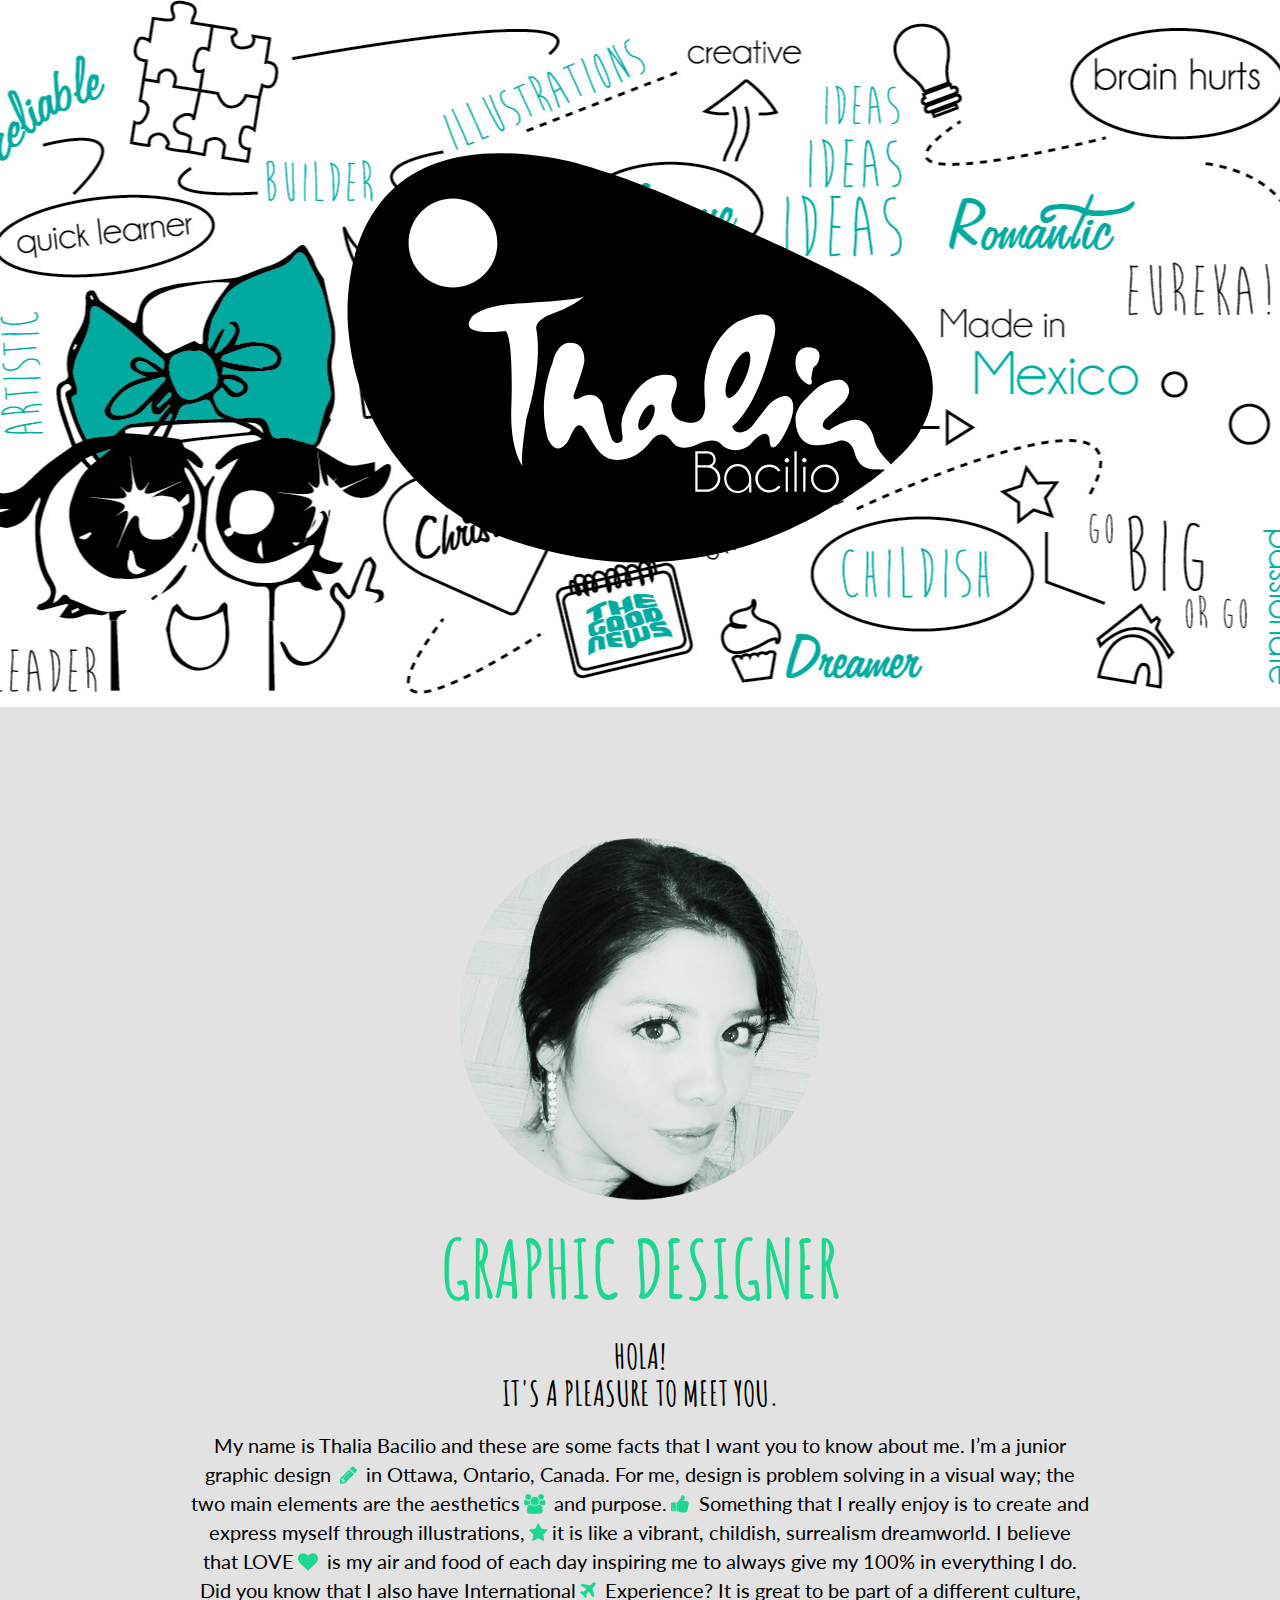
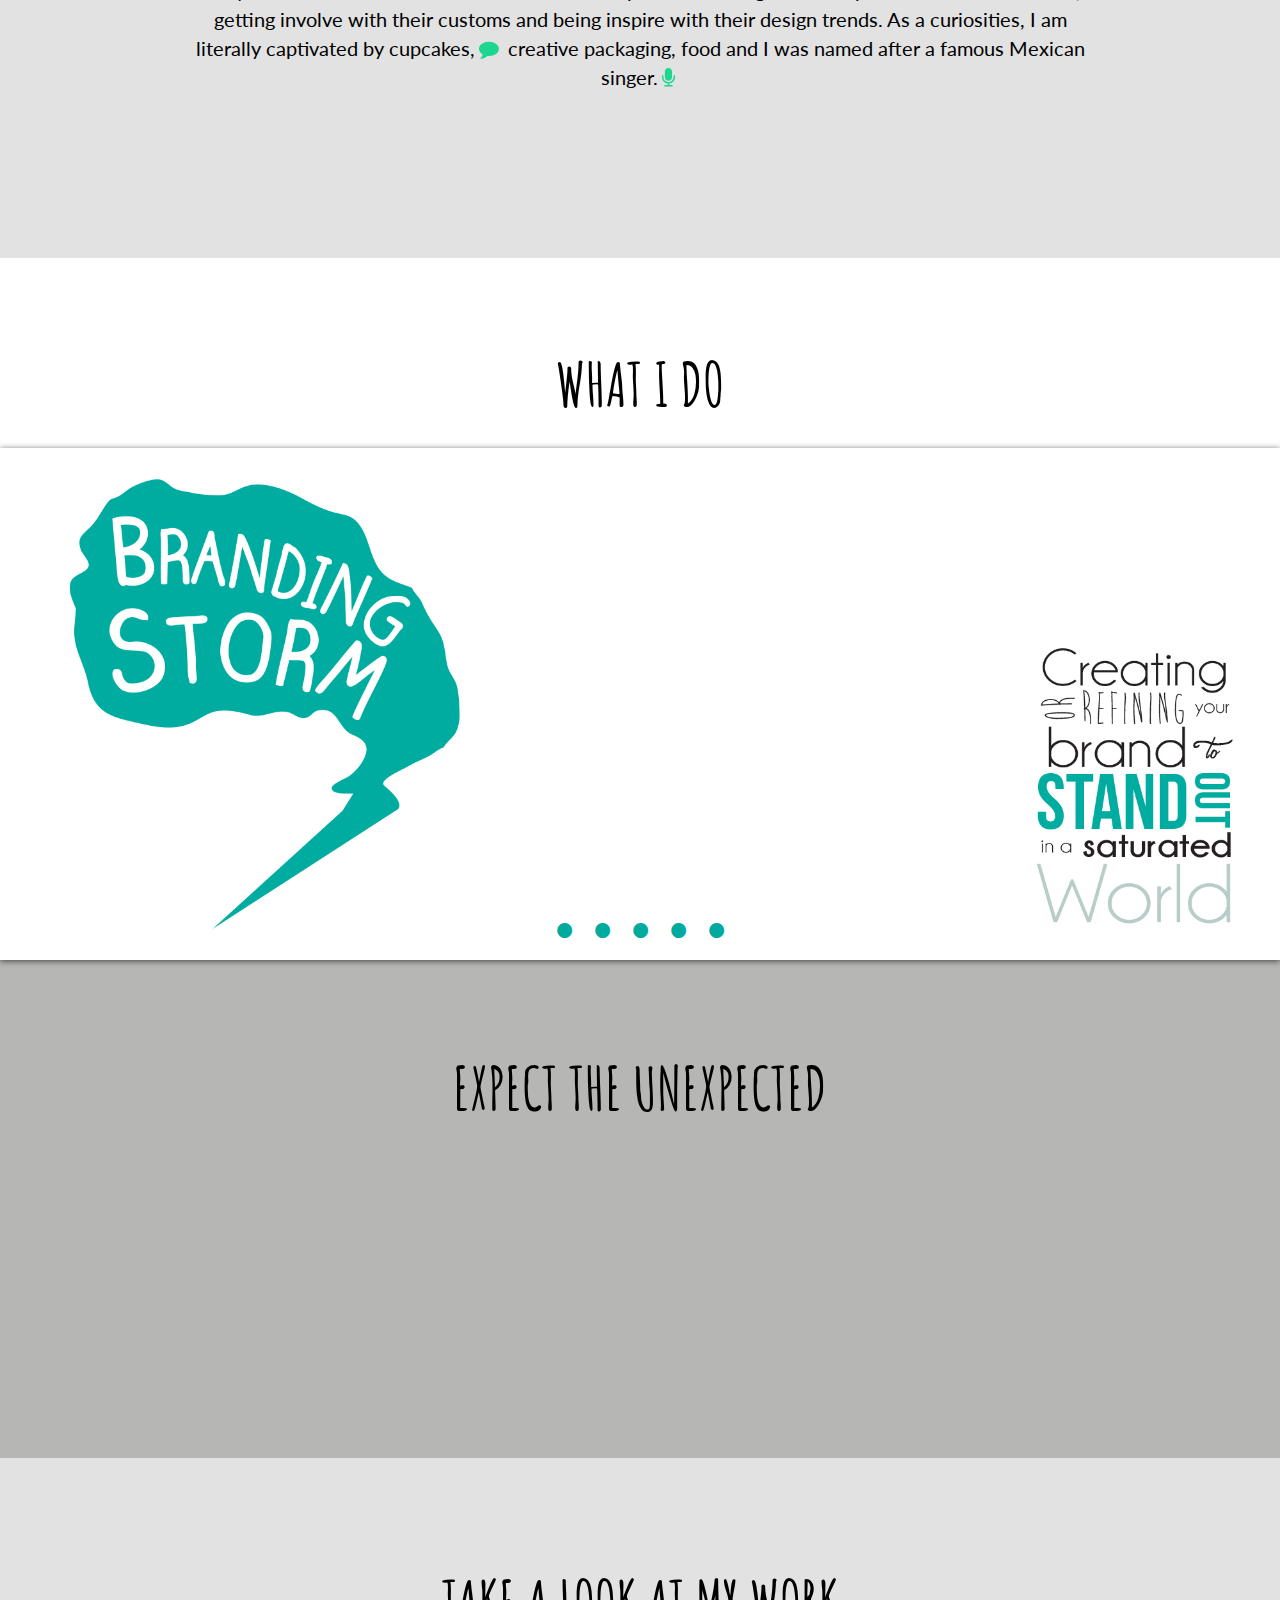
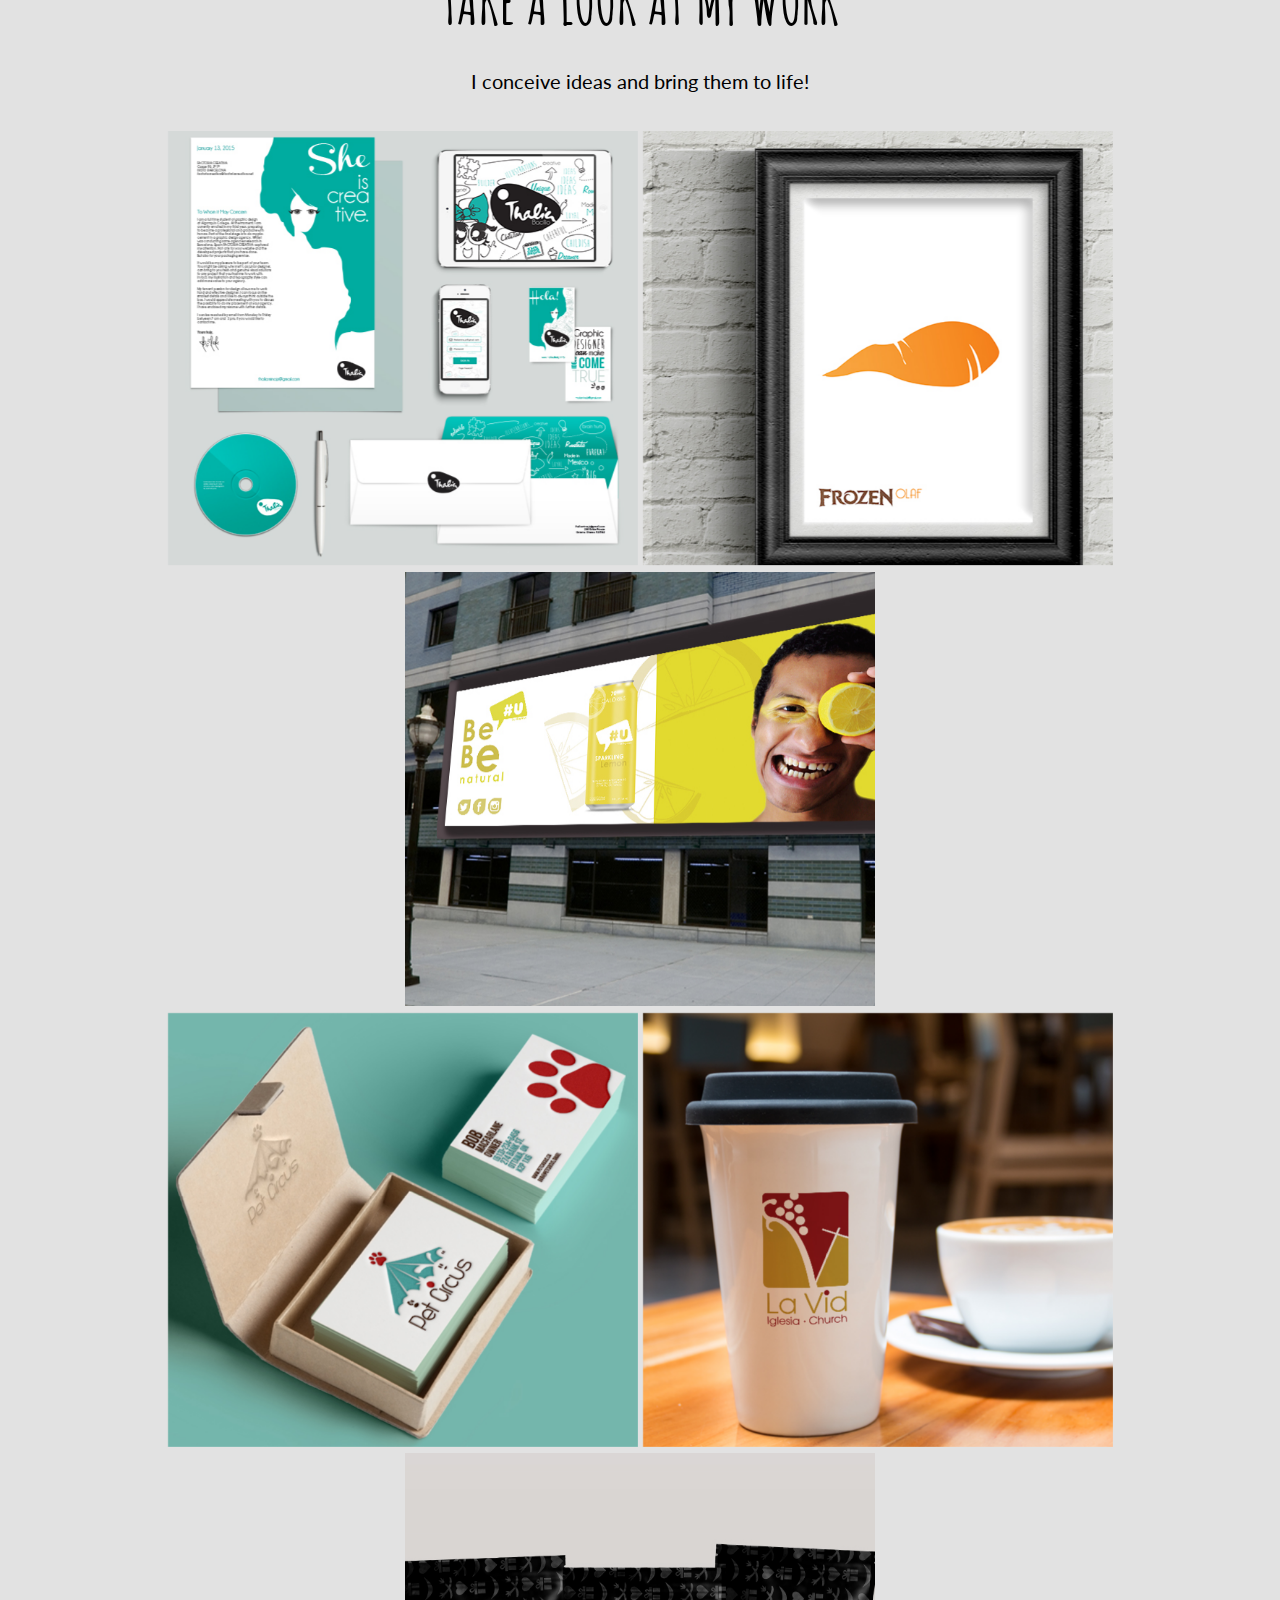
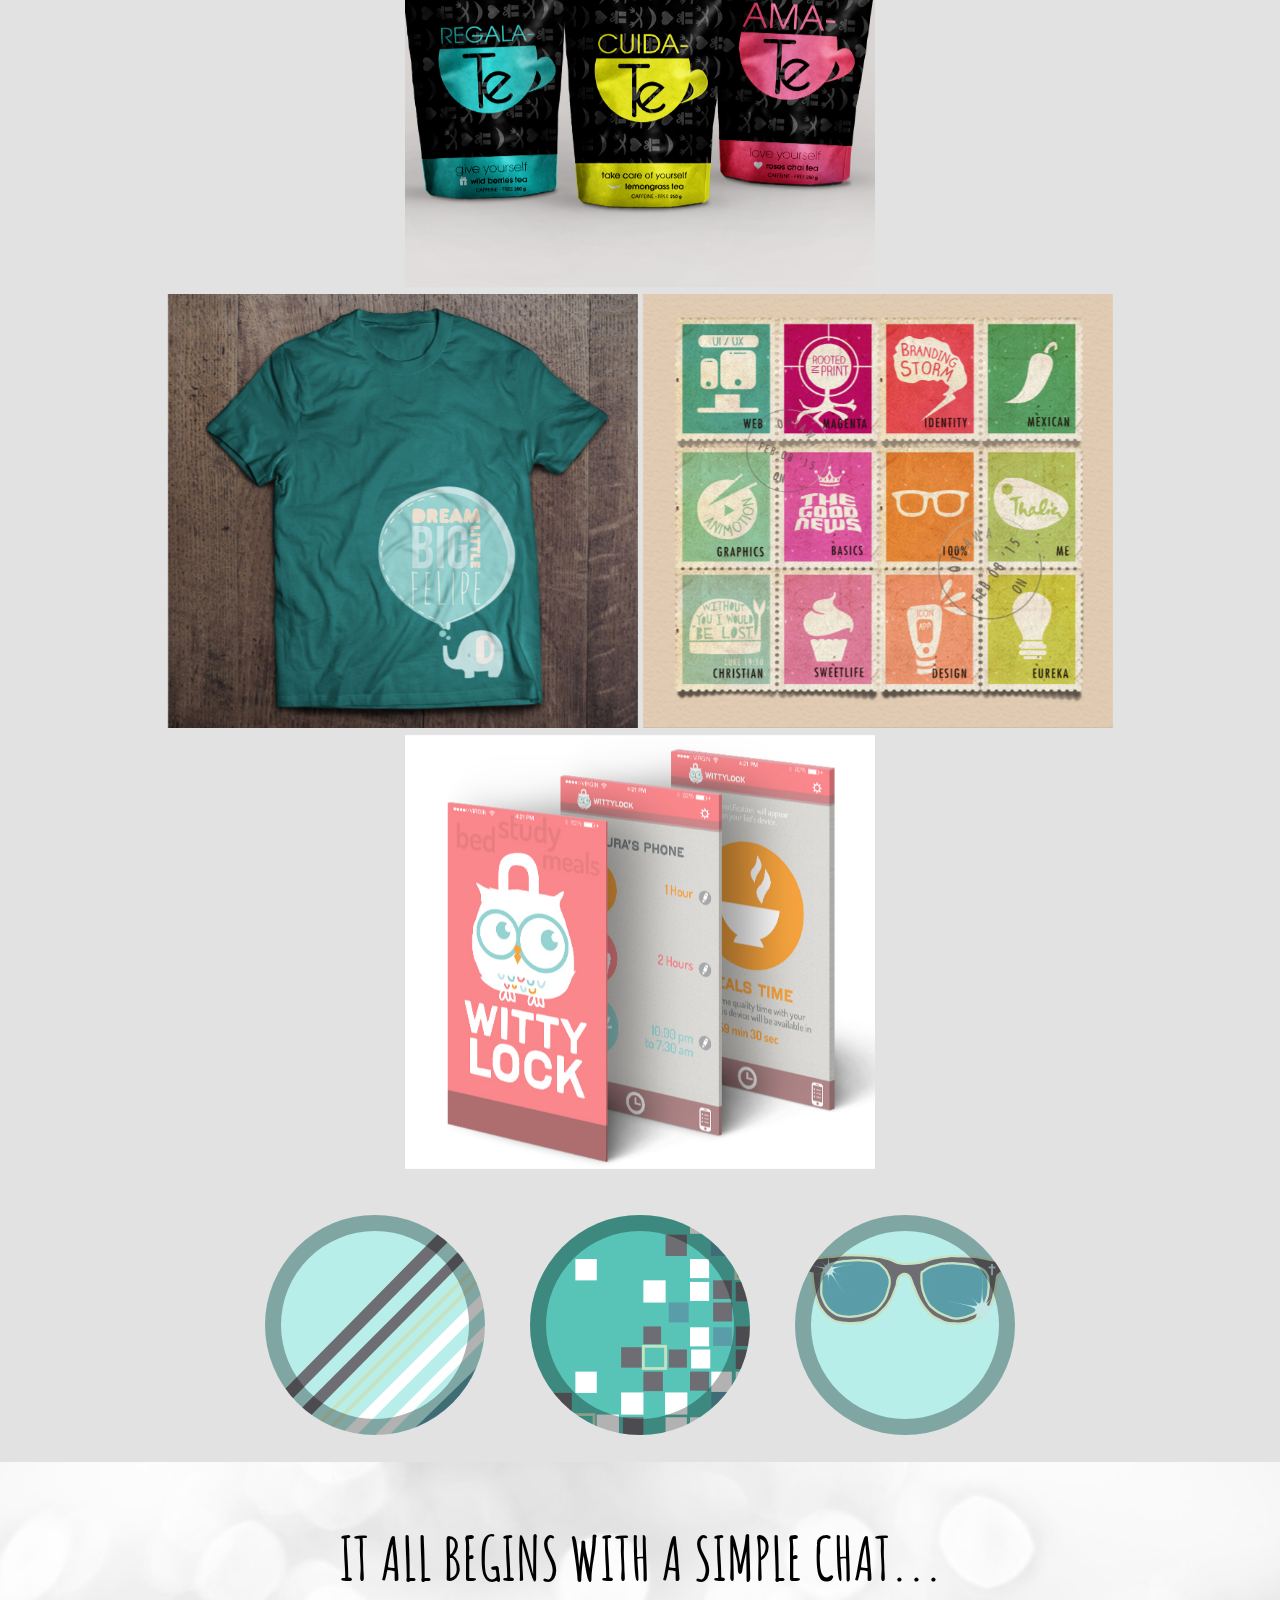
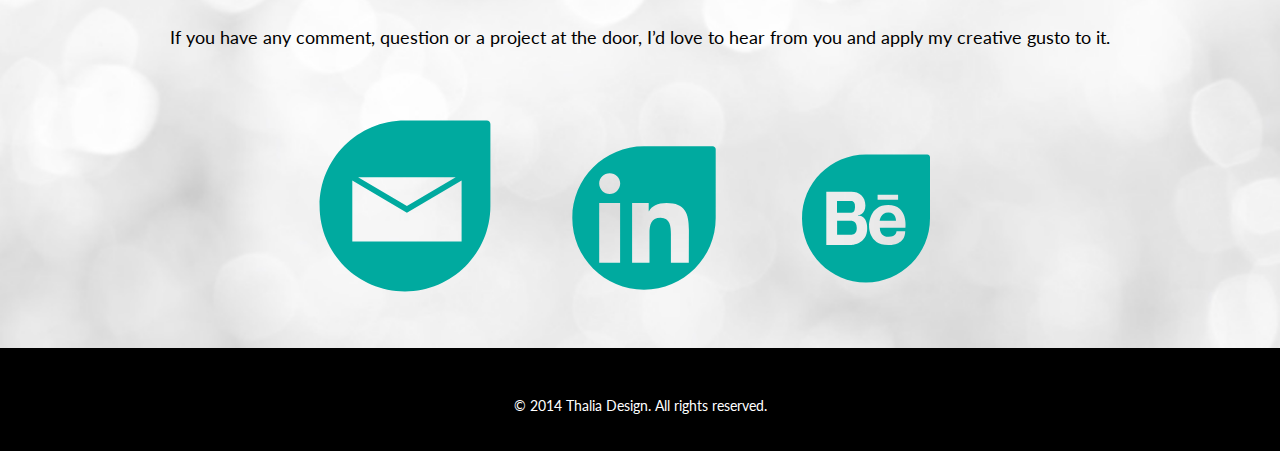
<file: index.html>
<!DOCTYPE html>
<html lang="en-ca">
<head>
	<meta charset="utf-8">
	<title>Thalia · Creative Graphic Designer</title>
	<meta name="description" content="Thalia, Junior Graphic Designer, Portfolio, Ottawa, Canada">
	<!-- Facebook meta tags -->
	<meta property="og:type" content="article">
	<meta property="og:title" content="Thalia · Creative Graphic Designer · Portfolio">
	<meta property="og:description" content="Portfolio of Thalia, Original Graphic Designer">
	<meta property="og:site_name" content="Thalia Portfolio-Artwork">
	<meta property="og:url" content="http://wwww.thaliadesign.info">

	<link href="css/reset.css" rel="stylesheet">
	<link href="css/main.css" rel="stylesheet">
	<link href="css/figure.css" rel="stylesheet">
	<link href="css/component.css" rel="stylesheet">
	<link rel="shortcut icon" href="favicon.ico">
	<link href='http://fonts.googleapis.com/css?family=Amatic+SC:700' rel='stylesheet' type='text/css'>
	<link href='http://fonts.googleapis.com/css?family=Lato' rel='stylesheet' type='text/css'>	
	<meta name="handheldfriendly" content="true">
	<meta name="mobileoptimized" content="240">
	<meta name="viewport" content="width=device-width,initial-scale=1">
</head>

<body>

	<div class="nav">
		<a href="index.html"><img class="slogo" src="img/logo2.svg" alt="logo"></a>
		<ul class="links">
			<li><a href="#about">About</a></li>
			<li><a href="#services">Services</a></li>
			<li><a href="#work">Portfolio</a></li>
			<li><a href="#contact">Contact</a></li>
		</ul>
	</div>

	<section class="logo-section">
		<img class="logo" src="img/logo.svg" alt="logo">
		<!--<a href="#about"><img class="arrow animated animation-name bounce" src="img/arrow.svg" alt="arrow"></a> -->
	</section>
		

	<div id="about">
		<section class="about-section">
			<img class="profile-img img-responsive" src="img/thalia.png" alt="Thalia's Photo">
			<h1> Graphic Designer </h1>
			<h4>Hola!
			<br> It's a pleasure to meet you.
			</h4>
			 <p>My name is Thalia Bacilio and these are some facts that I want you to know about me. I’m a junior graphic design<sup>1</sup>
					  <a class="tooltip"><i class="fa fa-pencil"></i><span class="tooltip-content">Which means I found my passion in my professional life.</span></a> 
					 in Ottawa, Ontario, Canada. For me, design is problem solving in a visual way; the two main elements are the aesthetics<sup>2</sup><a class="tooltip"><i class="fa fa-users"></i><span class="tooltip-content">That wow factor that stands up from others.</span></a> and purpose.<sup>3</sup><a class="tooltip"><i class="fa fa-thumbs-up"></i><span class="tooltip-content">If it is not functional, it is not worthy.</span></a> Something that I really enjoy is to create and express myself through illustrations,<sup>4</sup><a class="tooltip"><i class="fa fa-star"></i><span class="tooltip-content">Definitely, 100% my style. Thank God for Adobe Illustrator!</span></a>it is like a vibrant, childish, surrealism dreamworld. I believe that LOVE<sup>5</sup><a class="tooltip"><i class="fa fa-heart"></i><span class="tooltip-content">Jesus is love. 1 John 4:16.</span></a> is my air and food of each day inspiring me to always give my 100% in everything I do. Did you know that I also have International<sup>6</sup><a class="tooltip"><i class="fa fa-plane"></i><span class="tooltip-content">Mexico, El Salvador and coming soon Spain.</span></a> Experience? It is great to be part of a different culture, getting involve with their customs and being inspire with their design trends. As a curiosities, I am literally captivated by cupcakes,<sup>7</sup><a class="tooltip"><i class="fa fa-comment"></i><span class="tooltip-content">One day, I will have my own cupcake store and do all the branding for it.</span></a> creative packaging, food and I was named after a famous Mexican singer.<sup>8</sup><a class="tooltip"><i class="fa fa-microphone"></i><span class="tooltip-content">My dad’s crush since his youth.</span></a></p> 
					 
					 <ol class="footnotes">
						<li>1. Which means I found my passion in my professional life.</li>
						<li>2. That wow factor that stands up from others.</li>
						<li>3. If it is not functional, it is not worthy.</li>
						<li>4. Definitely, 100% my style. Thanks God for Adobe Illustrator!</li>
						<li>5. Jesus is love. 1 John 4:16.</li>
						<li>6. Mexico, El Salvador and coming soon Spain.</li>
						<li>7. One day, I will have my own cupcake store and do all the branding for it.</li>
						<li>8. My dad’s crush since his youth.</li>
					</ol>	
		

		</section>
	</div>

	<div id="services" class="back">
		
	
	<h2 class="pad">What I do</h2>
		<div class="carousel">
	
			<div class="carousel-inner">
				<input class="carousel-open" type="radio" id="carousel-1" name="carousel" aria-hidden="true" hidden="" checked="checked">
				<div class="carousel-item">
					<img src="img/branding.jpg">
				</div>
				<input class="carousel-open" type="radio" id="carousel-2" name="carousel" aria-hidden="true" hidden="">
				<div class="carousel-item">
					<img src="img/print.jpg">
				</div>
				<input class="carousel-open" type="radio" id="carousel-3" name="carousel" aria-hidden="true" hidden="">
				<div class="carousel-item">
					<img src="img/app.jpg">
				</div>
				<input class="carousel-open" type="radio" id="carousel-4" name="carousel" aria-hidden="true" hidden="">
				<div class="carousel-item">
					<img src="img/web.jpg">
				</div>
				<input class="carousel-open" type="radio" id="carousel-5" name="carousel" aria-hidden="true" hidden="">
				<div class="carousel-item">
					<img src="img/motion.jpg">
				</div>
				<ol class="carousel-indicators">
					<li>
						<label for="carousel-1" class="carousel-bullet">•</label>
					</li>
					<li>
						<label for="carousel-2" class="carousel-bullet">•</label>
					</li>
					<li>
						<label for="carousel-3" class="carousel-bullet">•</label>
					</li>
					<li>
						<label for="carousel-4" class="carousel-bullet">•</label>
					</li>
					<li>
						<label for="carousel-5" class="carousel-bullet">•</label>
					</li>
				</ol>
			</div>
		</div>
		
		<div>
			<section class="designer-section">
				<h2>Expect the unexpected</h2>
	
				<figure class="card">
					<img class="designer" src="img/money.svg" alt="Cost">
					<figcaption class="card__text">Cost Effective</figcaption>
				</figure>
	
				<figure class="card">
					<img class="designer" src="img/alarm.svg" alt="Time">
					<figcaption class="card__text">Projects on Time</figcaption>
				</figure>
	
				<figure class="card">
					<img class="designer" src="img/light.svg" alt="Creativity">
					<figcaption class="card__text">Creativity</figcaption>
				</figure>
	
				<figure class="card">
					<img class="designer" src="img/search.svg" alt="Details">
					<figcaption class="card__text">Attention to Details</figcaption>
				</figure>
	
				<figure class="card">
					<img class="designer" src="img/a.svg" alt="Excellence">
					<figcaption class="card__text">Excellence</figcaption>
				</figure>
				
			</section>
		</div>				
	</div>

	 <div id="work">
		<section class="folio-section">
			<h2>Take a look at my work</h2>
			<p class="about">I conceive ideas and bring them to life!</p>
		</section> 

		<section class="portfolio-section">
			<a href="" class="hvr-bounce-to-right"><img class="portfolio fade" src="img/brandme.jpg" alt="Promotional Book"></a>
			<a href="" class="hvr-bounce-to-right"><img class="portfolio fade" src="img/frozen.jpg" alt="Frozen"></a>
			<a href="" class="hvr-bounce-to-right"><img class="portfolio fade" src="img/u.jpg" alt="#u"></a>
		</section>

		<section class="portfolio1-section">
			<a href="" class="hvr-bounce-to-right"><img class="portfolio fade" src="img/circus.jpg" alt="Pet Circus"></a>	
			<a href="" class="hvr-bounce-to-right"><img class="portfolio fade" src="img/vid.jpg" alt="La Vid"></a>
			<a href="" class="hvr-bounce-to-right"><img class="portfolio fade" src="img/te.jpg" alt="Te"></a>		
		</section> 
		
		<section class="portfolio1-section">
			<a href="" class="hvr-bounce-to-right"><img class="portfolio fade" src="img/little.jpg" alt="Little Felipe"></a>	
			<a href="" class="hvr-bounce-to-right"><img class="portfolio fade" src="img/stamps.jpg" alt="Postal Stamps"></a>
			<a href="" class="hvr-bounce-to-right"><img class="portfolio fade" src="img/witty.jpg" alt="WittyLock"></a>		
		</section> 
		
		<ul class="ch-grid">
					<li>
						<div class="ch-item">				
							<div class="ch-info">
								<div class="ch-info-front ch-img-1"></div>
								<div class="ch-info-back">
									<h3>Broadcast Package</h3>
									<p>by Thalia <a href="https://vimeo.com/110666030">View on Vimeo</a></p>
								</div>	
							</div>
						</div>
					</li>
					<li>
						<div class="ch-item">
							<div class="ch-info">
								<div class="ch-info-front ch-img-2"></div>
								<div class="ch-info-back">
									<h3>Sequence Square</h3>
									<p>by Thalia <a href="https://vimeo.com/107506852">View on Vimeo</a></p>
								</div>
							</div>
						</div>
					</li>
					<li>
						<div class="ch-item">
							<div class="ch-info">
								<div class="ch-info-front ch-img-3"></div>
								<div class="ch-info-back">
									<h3>Demo Reel</h3>
									<p>by Thalia Bacilio <a href="https://vimeo.com/114359491">View on Vimeo</a></p>
								</div>
							</div>
						</div>
					</li>
				</ul>
	</div> 

	<div id="contact">
		<section class="contact-section">
			<h2>It all begins with a simple chat...</h2> 
			<p class="connect1">If you have any comment, question or a project at the door, I’d love to hear from you and apply my
creative gusto to it.</p> 
		<div class="hi-icon-wrap">
		 	<a href="mailto:thaliamina.js@gmail.com" class="hvr-buzz-out"><img class="hi-icon" src="img/email.svg" alt="Email"></a>
		    <a href="http://www.linkedin.com/pub/thalia-bacilio-rojano/64/894/447" class="hvr-buzz-out"><img class="hi-icon" src="img/in.svg" alt="LinkedIn"></a>
		    <a href="https://www.behance.net/Thaliabac" class="hvr-buzz-out"><img class="hi-icon" src="img/be.svg" alt="Behance"></a>
		</div>	
		 </section>
		 <section class="contact1-section">
			<p class="connect2">© 2014 Thalia Design. All rights reserved.</p>
		</section> 
	</div>

		
	<script src="js/modernizr.custom.js"></script>
	<script src="http://code.jquery.com/jquery-2.1.1.min.js"></script>
	
	<script src="js/waypoints.min.js"></script>
	<script src="js/main.js"></script>
	<script src="js/component.js"></script>
	<script>
	$(window).scroll(function() {    
	    var scroll = $(window).scrollTop();

	    if (scroll >= 500) {
	        $(".nav").addClass("scrolling");
	    } else {
	        $(".nav").removeClass("scrolling");
	    }
	});
	</script>

</body>
</html>
</file>
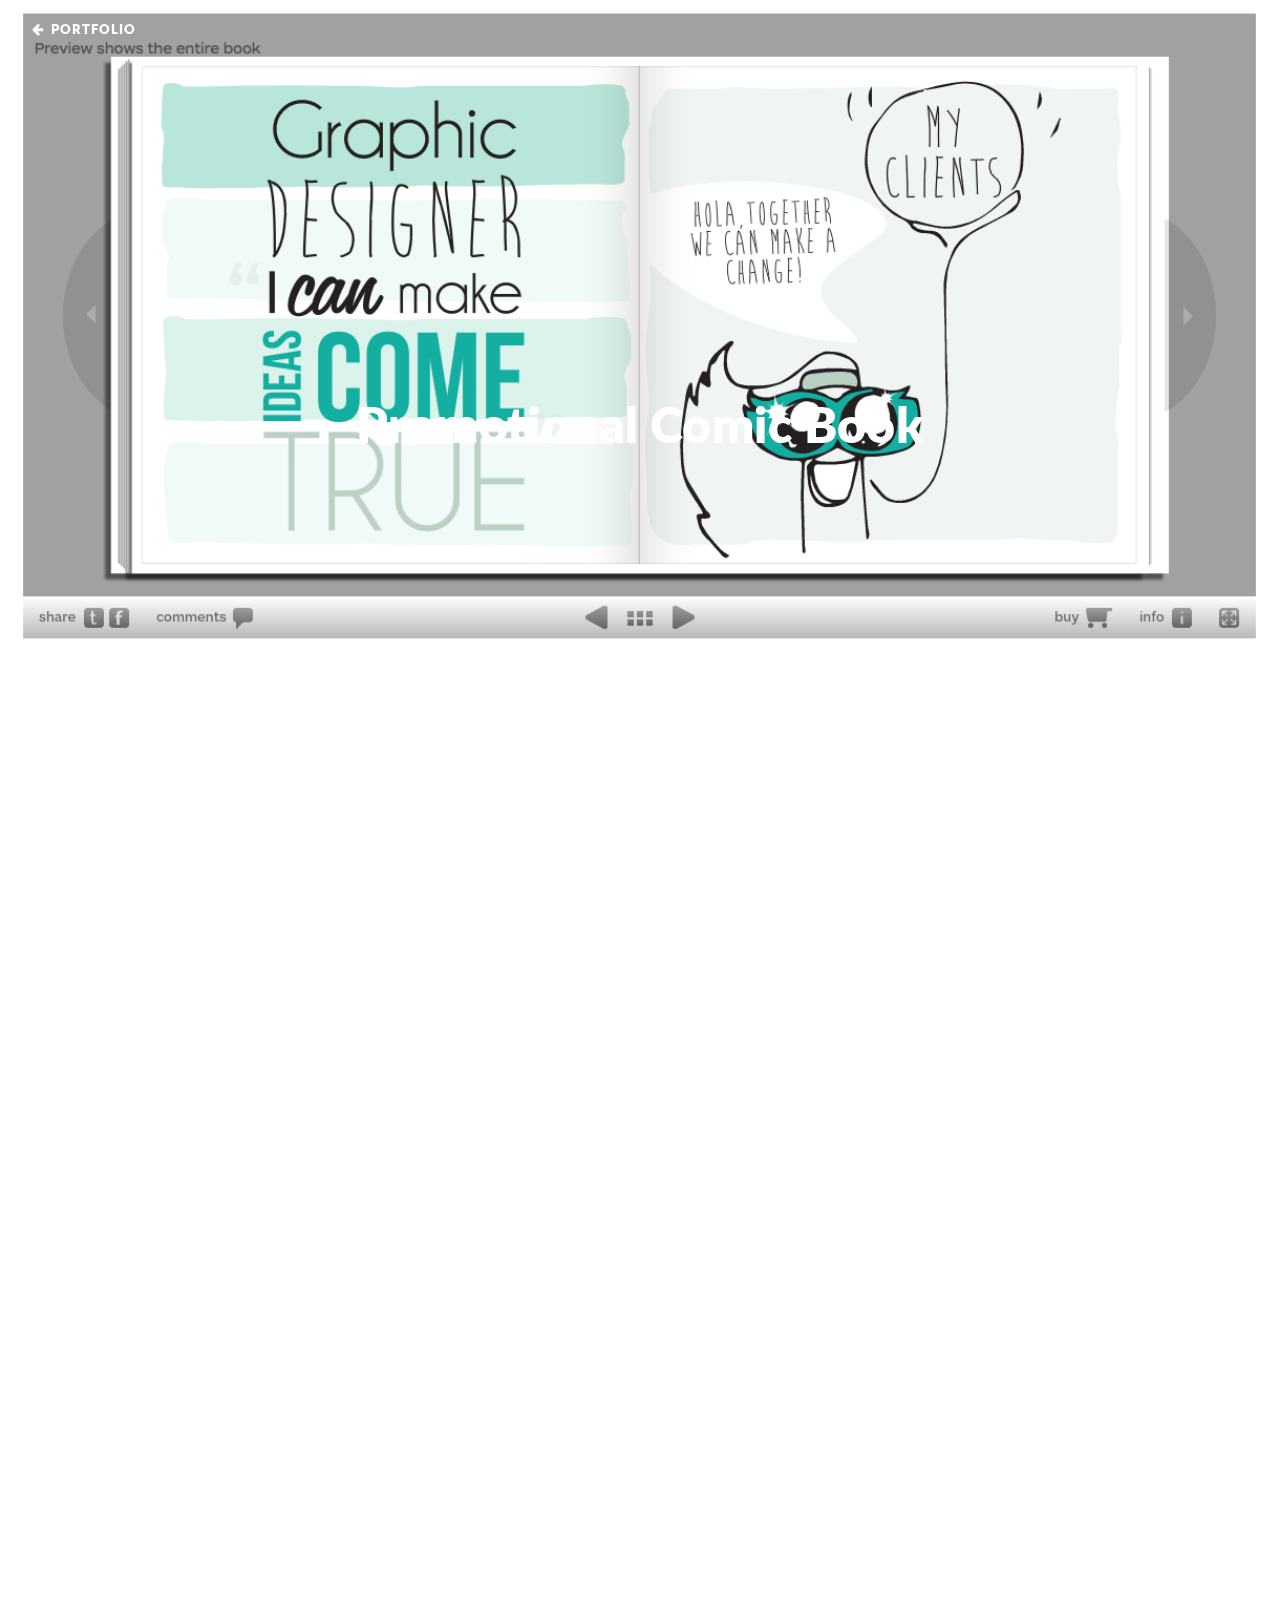
<file: portfolio-pieces/promo-book.html>
<!DOCTYPE html>
<html lang="en" class="no-js">
	<head>
		<meta charset="UTF-8" />
		<meta http-equiv="X-UA-Compatible" content="IE=edge"> 
		<meta name="viewport" content="width=device-width, initial-scale=1"> 
		<title>Thalia · Promotional Book</title>
		<link rel="stylesheet" type="text/css" href="css/normalize.css">
		<link rel="stylesheet" type="text/css" href="css/demo.css">
		<link rel="stylesheet" type="text/css" href="css/component.css">
		<link href='http://fonts.googleapis.com/css?family=Lato' rel='stylesheet' type='text/css'>

	</head>
	<body class="demo-3">
		<div id="container" class="container intro-effect-sliced">
			<!-- Top Navigation -->
			<div class="codrops-top clearfix">
				<a class="codrops-icon codrops-icon-prev" href="../index.html"><span>Portfolio</span></a>
			</div>
			<header class="header">
				<div class="bg-img"><img src="img/cover.png" alt="Background Image"></div>
				<div class="title">
					<h1>Promotional Comic Book</h1>
					<p class="subline">This is my story, my passion, my vision.</p>
				</div>
				<div class="bg-img"><img src="img/cover.png" alt="Background Image"></div>
			</header>
			<button class="trigger" data-info="Click"><span>Trigger</span></button>
			<article class="content">
				<div>
				
										<p>Many popular writers have divided foods into flesh-formers, heat-givers, and bone-formers. Although attractive from its simplicity, this classification will not bear criticism. Flesh-formers are also heat-givers. Only a portion of the mineral matter goes to form bone.</p>
					<p>These last are not strictly foods, if we keep to the definition already given; but they are consumed with the true foods or nutrients, comprised in the other two classes, and cannot well be excluded from consideration.</p>
					<p>Water forms an essential part of all the tissues of the body. It is the solvent and carrier of other substances.</p>
					<p>Mineral Matter or Salts, is left as an ash when food is thoroughly burnt. The most important salts are calcium phosphate, carbonate and fluoride, sodium chloride, potassium phosphate and chloride, and compounds of magnesium, iron and silicon.</p>
					<h3>Flesh-formers, heat-givers, and bone-formers</h3>
					<p>Mineral matter is quite as necessary for plant as for animal life, and is therefore present in all food, except in the case of some highly-prepared ones, such as sugar, starch and oil. Children require a good proportion of calcium phosphate for the growth of their bones, whilst adults require less. The outer part of the grain of cereals is the richest in mineral constituents, white flour and rice are deficient. Wheatmeal and oatmeal are especially recommended for the quantity of phosphates and other salts contained in them. Mineral matter is necessary not only for the bones but for every tissue of the body.</p>
					<p>When haricots are cooked, the liquid is often thrown away, and the beans served nearly dry, or with parsley or other sauce. Not only is the food less tasty but important saline constituents are lost. The author has made the following experiments:—German whole lentils, Egyptian split red lentils and medium haricot beans were soaked all night (16 hours) in just sufficient cold water to keep them covered. The water was poured off and evaporated, the residue heated in the steam-oven to perfect dryness and weighed. After pouring off the water, the haricots were boiled in more water until thoroughly cooked, the liquid being kept as low as possible. The liquid was poured off as clear as possible, from the haricots, evaporated and dried. The ash was taken in each case, and the alkalinity of the water-soluble ash was calculated as potash (K2O). The quantity of water which could be poured off was with the German lentils, half as much more than the original weight of the pulse; not quite as much could be poured off the others.</p>
					<div><img src="img/cover.png" class="images" alt="Background Image"></div>
					<div><img src="img/cover.png" class="images" alt="Background Image"></div>
					<div><img src="img/cover.png" class="images" alt="Background Image"></div>
		
					

				</div>
				
				
			</article>
		</div><!-- /container -->
		<script src="js/classie.js"></script>
		<script>
			(function() {

				// detect if IE : from http://stackoverflow.com/a/16657946		
				var ie = (function(){
					var undef,rv = -1; // Return value assumes failure.
					var ua = window.navigator.userAgent;
					var msie = ua.indexOf('MSIE ');
					var trident = ua.indexOf('Trident/');

					if (msie > 0) {
						// IE 10 or older => return version number
						rv = parseInt(ua.substring(msie + 5, ua.indexOf('.', msie)), 10);
					} else if (trident > 0) {
						// IE 11 (or newer) => return version number
						var rvNum = ua.indexOf('rv:');
						rv = parseInt(ua.substring(rvNum + 3, ua.indexOf('.', rvNum)), 10);
					}

					return ((rv > -1) ? rv : undef);
				}());


				// disable/enable scroll (mousewheel and keys) from http://stackoverflow.com/a/4770179					
				// left: 37, up: 38, right: 39, down: 40,
				// spacebar: 32, pageup: 33, pagedown: 34, end: 35, home: 36
				var keys = [32, 37, 38, 39, 40], wheelIter = 0;

				function preventDefault(e) {
					e = e || window.event;
					if (e.preventDefault)
					e.preventDefault();
					e.returnValue = false;  
				}

				function keydown(e) {
					for (var i = keys.length; i--;) {
						if (e.keyCode === keys[i]) {
							preventDefault(e);
							return;
						}
					}
				}

				function touchmove(e) {
					preventDefault(e);
				}

				function wheel(e) {
					// for IE 
					//if( ie ) {
						//preventDefault(e);
					//}
				}

				function disable_scroll() {
					window.onmousewheel = document.onmousewheel = wheel;
					document.onkeydown = keydown;
					document.body.ontouchmove = touchmove;
				}

				function enable_scroll() {
					window.onmousewheel = document.onmousewheel = document.onkeydown = document.body.ontouchmove = null;  
				}

				var docElem = window.document.documentElement,
					scrollVal,
					isRevealed, 
					noscroll, 
					isAnimating,
					container = document.getElementById( 'container' ),
					trigger = container.querySelector( 'button.trigger' );

				function scrollY() {
					return window.pageYOffset || docElem.scrollTop;
				}
				
				function scrollPage() {
					scrollVal = scrollY();
					
					if( noscroll && !ie ) {
						if( scrollVal < 0 ) return false;
						// keep it that way
						window.scrollTo( 0, 0 );
					}

					if( classie.has( container, 'notrans' ) ) {
						classie.remove( container, 'notrans' );
						return false;
					}

					if( isAnimating ) {
						return false;
					}
					
					if( scrollVal <= 0 && isRevealed ) {
						toggle(0);
					}
					else if( scrollVal > 0 && !isRevealed ){
						toggle(1);
					}
				}

				function toggle( reveal ) {
					isAnimating = true;
					
					if( reveal ) {
						classie.add( container, 'modify' );
					}
					else {
						noscroll = true;
						disable_scroll();
						classie.remove( container, 'modify' );
					}

					// simulating the end of the transition:
					setTimeout( function() {
						isRevealed = !isRevealed;
						isAnimating = false;
						if( reveal ) {
							noscroll = false;
							enable_scroll();
						}
					}, 600 );
				}

				// refreshing the page...
				var pageScroll = scrollY();
				noscroll = pageScroll === 0;
				
				disable_scroll();
				
				if( pageScroll ) {
					isRevealed = true;
					classie.add( container, 'notrans' );
					classie.add( container, 'modify' );
				}
				
				window.addEventListener( 'scroll', scrollPage );
				trigger.addEventListener( 'click', function() { toggle( 'reveal' ); } );
			})();
		</script>
	</body>
</html>
</file>
<file: css/figure.css>
* {
	box-sizing: border-box;
}

.card {
	margin: 0 auto;
	width: 17%;
	position: relative;
	overflow: hidden;
	display: inline-block;
	
	-webkit-animation: slide-up 2000ms linear;
	animation: slide-up 2000ms linear;
}

.card__text {
	font-family: 'Amatic SC', cursive;
	font-size: 40px;
	line-height: 1em;
	color: #00aa9f;
	padding: 1em;
	width: 100%;
	position: absolute;
	bottom: -4em;
	opacity: 0;
	transition: all 500ms linear;
}

.card:hover .card__text {
	bottom: 0;
	opacity: 1;
}

@-webkit-keyframes slide-up {

	0% {
		top: 10em;

	}

	100% {
		top: 0;

	}
}

@keyframes slide-up {

	0% {
		top: 10em;

	}

	100% {
		top: 0;

	}
}



@media screen and (max-width: 400px) {


.card {
	margin: 0 auto;
	width: 100%;
	position: relative;
	display: block;
}

.card__text {
	background-color: #b9efe9;
	padding: 1em;
	width: 100%;
	position: absolute;
}

.card:hover .card__text {
	bottom: 0;
	opacity: 1;
}

}
</file>
<file: css/component.css>
@font-face {
	font-family: 'ecoicon';
	src:url('../fonts/ecoicons/ecoicon.eot');
	src:url('../fonts/ecoicons/ecoicon.eot?#iefix') format('embedded-opentype'),
		url('../fonts/ecoicons/ecoicon.woff') format('woff'),
		url('../fonts/ecoicons/ecoicon.ttf') format('truetype'),
		url('../fonts/ecoicons/ecoicon.svg#ecoicon') format('svg');
	font-weight: normal;
	font-style: normal;
}

.hi-icon-wrap {
	text-align: center;
	margin: 0 auto;
	padding: 2em 0 1em;
}

.hi-icon {
	display: inline-block;
	font-size: 0px;
	cursor: pointer;
	margin: 20px 20px;
}

@media screen and (max-width: 25em) {
	.hi-icon{
		margin: .5px;
		width: 75%;
	}
}


/* Buzz Out */
@-webkit-keyframes hvr-buzz-out {
  10% {
    -webkit-transform: translateX(3px) rotate(2deg);
    transform: translateX(3px) rotate(2deg);
  }

  20% {
    -webkit-transform: translateX(-3px) rotate(-2deg);
    transform: translateX(-3px) rotate(-2deg);
  }

  30% {
    -webkit-transform: translateX(3px) rotate(2deg);
    transform: translateX(3px) rotate(2deg);
  }

  40% {
    -webkit-transform: translateX(-3px) rotate(-2deg);
    transform: translateX(-3px) rotate(-2deg);
  }

  50% {
    -webkit-transform: translateX(2px) rotate(1deg);
    transform: translateX(2px) rotate(1deg);
  }

  60% {
    -webkit-transform: translateX(-2px) rotate(-1deg);
    transform: translateX(-2px) rotate(-1deg);
  }

  70% {
    -webkit-transform: translateX(2px) rotate(1deg);
    transform: translateX(2px) rotate(1deg);
  }

  80% {
    -webkit-transform: translateX(-2px) rotate(-1deg);
    transform: translateX(-2px) rotate(-1deg);
  }

  90% {
    -webkit-transform: translateX(1px) rotate(0);
    transform: translateX(1px) rotate(0);
  }

  100% {
    -webkit-transform: translateX(-1px) rotate(0);
    transform: translateX(-1px) rotate(0);
  }
}

@keyframes hvr-buzz-out {
  10% {
    -webkit-transform: translateX(3px) rotate(2deg);
    transform: translateX(3px) rotate(2deg);
  }

  20% {
    -webkit-transform: translateX(-3px) rotate(-2deg);
    transform: translateX(-3px) rotate(-2deg);
  }

  30% {
    -webkit-transform: translateX(3px) rotate(2deg);
    transform: translateX(3px) rotate(2deg);
  }

  40% {
    -webkit-transform: translateX(-3px) rotate(-2deg);
    transform: translateX(-3px) rotate(-2deg);
  }

  50% {
    -webkit-transform: translateX(2px) rotate(1deg);
    transform: translateX(2px) rotate(1deg);
  }

  60% {
    -webkit-transform: translateX(-2px) rotate(-1deg);
    transform: translateX(-2px) rotate(-1deg);
  }

  70% {
    -webkit-transform: translateX(2px) rotate(1deg);
    transform: translateX(2px) rotate(1deg);
  }

  80% {
    -webkit-transform: translateX(-2px) rotate(-1deg);
    transform: translateX(-2px) rotate(-1deg);
  }

  90% {
    -webkit-transform: translateX(1px) rotate(0);
    transform: translateX(1px) rotate(0);
  }

  100% {
    -webkit-transform: translateX(-1px) rotate(0);
    transform: translateX(-1px) rotate(0);
  }
}

.hvr-buzz-out {
  display: inline-block;
  vertical-align: middle;
  -webkit-transform: translateZ(0);
  transform: translateZ(0);
  box-shadow: 0 0 1px rgba(0, 0, 0, 0);
  -webkit-backface-visibility: hidden;
  backface-visibility: hidden;
  -moz-osx-font-smoothing: grayscale;
}
.hvr-buzz-out:hover, .hvr-buzz-out:focus, .hvr-buzz-out:active {
  -webkit-animation-name: hvr-buzz-out;
  animation-name: hvr-buzz-out;
  -webkit-animation-duration: 0.75s;
  animation-duration: 0.75s;
  -webkit-animation-timing-function: linear;
  animation-timing-function: linear;
  -webkit-animation-iteration-count: 1;
  animation-iteration-count: 1;
}
</file>
<file: portfolio-pieces/css/demo.css>
@import url(http://fonts.googleapis.com/css?family=Raleway:400,300,800|Lora:400italic|Playfair+Display:700);
@font-face {
	font-weight: normal;
	font-style: normal;
	font-family: 'codropsicons';
	src:url('../fonts/codropsicons/codropsicons.eot');
	src:url('../fonts/codropsicons/codropsicons.eot?#iefix') format('embedded-opentype'),
		url('../fonts/codropsicons/codropsicons.woff') format('woff'),
		url('../fonts/codropsicons/codropsicons.ttf') format('truetype'),
		url('../fonts/codropsicons/codropsicons.svg#codropsicons') format('svg');
}

*, *:after, *:before { -webkit-box-sizing: border-box; -moz-box-sizing: border-box; box-sizing: border-box; }
.clearfix:before, .clearfix:after { display: table; content: ''; }
.clearfix:after { clear: both; }


body {
	background: #fff;
	color: #69606b;
	font-weight: 400;
	font-size: 22px;
	line-height: 1.5;
	font-family: 'Lato', sans-serif;
	text-rendering: optimizeLegibility;
	-webkit-font-smoothing: antialiased;
	overflow-x: hidden;
}

.demo-7 {
	background: #f5f5f5;
}

.demo-5 {
	background: #f8dab4;
	color: #5c554c;
}

.demo-6 {
	background: #f1f1f1;
}

.demo-1 {
	background: #43434b;
}

a {
	outline: none;
	color: #cf4a5c;
	text-decoration: none;
}

a:hover, a:focus {
	color: #69606b;
}

.demo-4 a {
	color: #43939d;
}

.demo-4 a:hover,
.demo-4 a:focus {
	color: #7b8d92;
}

.demo-8 a {
	color: #cf7000;
}

.demo-8 a:hover,
.demo-8 a:focus {
	color: #cf7000;
}

/* To Navigation Style */
.codrops-top {
	width: 100%;
	position: absolute;
	top: 0;
	left: 0;
	text-transform: uppercase;
	font-weight: 800;
	font-size: 0.6em;
	padding: 0 32px;
	letter-spacing: 1px;
	z-index: 10000;
}

.codrops-top a {
	display: inline-block;
	color: #fff;
	text-decoration: none;
	-webkit-transform: translateY(20px);
	transform: translateY(20px);
}

.codrops-top span.right {
	float: right;
}

.codrops-top span.right a {
	display: block;
	float: left;
}

.codrops-icon:before {
	text-transform: none;
	font-weight: normal;
	font-style: normal;
	font-variant: normal;
	font-family: 'codropsicons';
	text-align: center;
	speak: none;
	margin: 0 0.55em 0 0;
	-webkit-font-smoothing: antialiased;
}

.codrops-icon-drop:before {
	content: "\e001";
}

.codrops-icon-prev:before {
	content: "\e004";
}

.codrops-demos {
	padding: 0 0 1em;
	position: relative;
}

.codrops-demos a {
	font-weight: 800;
	text-transform: uppercase;
	font-size: 0.6em;
	letter-spacing: 1px;
	padding: 0.3em 0;
	display: inline-block;
	opacity: 0.7;
	margin: 0 0.5em;
	white-space: nowrap;
	color: #cf4a5c;
}

.codrops-demos a:hover,
.codrops-demos a.current-demo {
	opacity: 1;
	color: #69606b;
}

.codrops-demos a.current-demo {
	border-bottom: 3px solid #69606b;
}

.related {
	padding: 3em 0;
	text-align: center;
	font-size: 1.5em;
	position: relative;
}

.demo-5 .related {
	width: 60%;
	margin-left: 40%;
}

@media screen and (max-width: 40em) {

	.codrops-icon span {
		display: none;
	}

	.related {
		font-size: 80%;
	}

}
</file>
<file: portfolio-pieces/css/component.css>
@font-face {
	font-weight: normal;
	font-style: normal;
	font-family: 'icomoon';
	src:url('../fonts/icomoon/icomoon.eot?-ee0u0f');
	src:url('../fonts/icomoon/icomoon.eot?#iefix-ee0u0f') format('embedded-opentype'),
		url('../fonts/icomoon/icomoon.woff?-ee0u0f') format('woff'),
		url('../fonts/icomoon/icomoon.ttf?-ee0u0f') format('truetype'),
		url('../fonts/icomoon/icomoon.svg?-ee0u0f#icomoon') format('svg');
}

html, body, .container, .header {
	height: 100%;
}

/* Header */
.header {
	position: relative;
	margin: 0 auto;
	min-height: 560px;
	width: 100%;
}

.bg-img {
	position: absolute;
	overflow: hidden;
	top: 0;
	left: 0;
	right: 0;
	bottom: 0;
	-webkit-backface-visibility: hidden;
	backface-visibility: hidden;
}

.bg-img img {
	position: absolute;
	top: 0;
	left: 0;
	display: block;
	min-width: 100%;
	min-height: 100%;
}

.title {
	z-index: 1000;
	margin: 0 auto;
	padding: 0 1.25em;
	width: 100%;
	text-align: center;
	position: absolute;
	top: 50%;
	left: 50%;
	-webkit-transform: translateX(-50%) translateY(-50%);
	transform: translateX(-50%) translateY(-50%);
}

.title h1 {
	padding: 0 0 0.2em;
	color: #fff;
	font-weight: 800;
	font-size: 3.25em;
	margin: 0 auto;
}

.title p {
	color: #fff;
	padding: 0 0 0.6em;
	font-weight: 300;
	font-size: 0.85em;
	margin: 0 auto;
}

.title h1,
.title p.subline {
	line-height: 1;
}

.title p.subline {
	font-size: 1.75em;
}

.images {
	width: 100%;
}


/* Trigger Button */
button.trigger {
	position: fixed;
	bottom: 40px;
	left: 50%;
	z-index: 5000;
	display: block;
	margin-left: -0.5em;
	padding: 0;
	width: 1em;
	height: 1em;
	border: none;
	background: transparent;
	color: transparent;
	font-size: 2em;
	cursor: pointer;
}

.container:not(.notrans) button.trigger {
	-webkit-transition: opacity 0.3s 0.5s;
	transition: opacity 0.3s 0.5s;
}

.container.modify:not(.notrans) button.trigger {
	opacity: 0;
	pointer-events: none;
	-webkit-transition-delay: 0s;
	transition-delay: 0s;
}

button.trigger::before {
	position: absolute;
	bottom: 100%;
	left: -100%;
	padding: 0.8em;
	width: 300%;
	color: #fff;
	content: attr(data-info);
	font-size: 0.35em;
	-webkit-backface-visibility: hidden;
	backface-visibility: hidden;
}

button.trigger:focus {
	outline: none;
}

button.trigger span {
	position: relative;
	display: block;
	overflow: hidden;
	width: 100%;
	height: 100%;
}

button.trigger span::before {
	position: absolute;
	top: 0;
	left: 0;
	width: 100%;
	height: 100%;
	color: #fff;
	content: "\e097";
	text-transform: none;
	font-weight: normal;
	font-style: normal;
	font-variant: normal;
	font-family: 'icomoon';
	line-height: 1;
	speak: none;
	-webkit-font-smoothing: antialiased;
	-moz-osx-font-smoothing: grayscale;
}

/* Conent */
.content {
	margin: 0 auto;
	padding: 0 0 3em;
}

.content > div:not(.title) {
	margin: -80px auto 0;
	max-width: 900px;
	padding: 0 1.25em;
}

.content > div:not(.title) p {
	margin: 0 auto 1.5em auto;
}

.content > div:not(.title) p:first-child {
	font-size: 1.35em;
}

.content h3 {
	margin: 0;
	font-size: 1.4em;
}

.content blockquote {
	padding: 0.25em;
	font-style: italic;
	font-size: 1.65em;
	font-family: 'Lora', serif;
	line-height: 1.4;
}

.content blockquote::before {
	content: '\201C';
}

.content blockquote::after {
	content: '\201D';
}

/***** Individual effects *****/

/* -------------------------- */
/* Jam 3 */
/* -------------------------- */
.intro-effect-jam3:not(.notrans) .bg-img {
	-webkit-transition-property: top, left, right, bottom;
	transition-property: top, left, right, bottom;
}

.intro-effect-jam3:not(.notrans) .header h1,
.intro-effect-jam3:not(.notrans) .codrops-top a {
	-webkit-transition-property: color;
	transition-property: color;
}

.intro-effect-jam3:not(.notrans) .codrops-demos a {
	-webkit-transition-property: border-color, color;
	transition-property: border-color, color;
}

.intro-effect-jam3:not(.notrans) .header p {
	-webkit-transition-property: color, opacity, -webkit-transform;
	transition-property: color, opacity, transform;
}

.intro-effect-jam3:not(.notrans) .content > div {
	-webkit-transition-property: opacity, -webkit-transform;
	transition-property: opacity, transform;
}

.intro-effect-jam3:not(.notrans) .bg-img,
.intro-effect-jam3:not(.notrans) .header h1,
.intro-effect-jam3:not(.notrans) .codrops-top a,
.intro-effect-jam3:not(.notrans) .codrops-demos a,
.intro-effect-jam3:not(.notrans) .content > div {
	-webkit-transition-duration: 0.5s;
	transition-duration: 0.5s;
	-webkit-transition-timing-function: cubic-bezier(0.7,0,0.3,1);
	transition-timing-function: cubic-bezier(0.7,0,0.3,1);
}

.intro-effect-jam3:not(.notrans) .header p,
.intro-effect-jam3:not(.notrans) .header p.subline,
.intro-effect-jam3:not(.notrans) .content > div {
	-webkit-transition-duration: 0.2s;
	transition-duration: 0.2s;
}

.intro-effect-jam3.modify:not(.notrans) .header p,
.intro-effect-jam3.modify:not(.notrans) .header p.subline,
.intro-effect-jam3.modify:not(.notrans) .content > div {
	-webkit-transition-duration: 0.5s;
	transition-duration: 0.5s;
}

.intro-effect-jam3 .codrops-demos a {
	color: #fff;
}

.intro-effect-jam3 .codrops-demos a.current-demo {
	border-color: #fff;
}

.intro-effect-jam3.modify .codrops-demos a {
	color: #c03b5d;
}

.intro-effect-jam3.modify .codrops-demos a.current-demo {
	border-color: #c03b5d;
}

.intro-effect-jam3.container {
	padding: 45px 30px;
}

.intro-effect-jam3 .bg-img {
	top: -45px;
	right: -30px;
	bottom: -45px;
	left: -30px;
	background: #514753;
}

.intro-effect-jam3.modify .bg-img {
	top: 0;
	right: 0;
	bottom: 85%;
	left: 0;
}

.intro-effect-jam3.modify .header h1 {
	color: #514753;
}

.intro-effect-jam3 .header p {
	color: #514753;
	opacity: 0;
	-webkit-transform: translateY(150px);
	transform: translateY(150px);
}

.intro-effect-jam3.modify .header p {
	opacity: 1;
	-webkit-transform: translateY(0);
	transform: translateY(0);
}

.intro-effect-jam3 .content {
	padding: 0 5em 5em;
}

.intro-effect-jam3 .header,
.intro-effect-jam3 .content {
	background: #fff;
}

.intro-effect-jam3 .content > div {
	opacity: 0;
	-webkit-transform: translateY(150px);
	transform: translateY(150px);
}

.intro-effect-jam3.modify .content > div {
	opacity: 1;
	-webkit-transform: translateY(0);
	transform: translateY(0);
}

.intro-effect-jam3.modify .codrops-top a {
	color: #514753;
}

/* Delays */
.intro-effect-jam3.modify:not(.notrans) .header p:nth-last-child(2) {
	-webkit-transition-delay: 0.1s;
	transition-delay: 0.1s;
}

.intro-effect-jam3.modify:not(.notrans) .header p:last-child {
	-webkit-transition-delay: 0.15s;
	transition-delay: 0.15s;
}

.intro-effect-jam3.modify:not(.notrans) .content > div {
	-webkit-transition-delay: 0.2s;
	transition-delay: 0.2s;
}

/* -------------------------- */
/* Faded gradient */
/* -------------------------- */

.intro-effect-fadeout:not(.notrans) .bg-img {
	-webkit-transition-property: -webkit-transform;
	transition-property: transform;
}

.intro-effect-fadeout:not(.notrans) .bg-img::after {
	-webkit-transition-property: opacity;
	transition-property: opacity;
}

.intro-effect-fadeout:not(.notrans) .header h1 {
	-webkit-transition-property: color;
	transition-property: color;
}

.intro-effect-fadeout:not(.notrans) .header p,
.intro-effect-fadeout:not(.notrans) .content > div {
	-webkit-transition-property: -webkit-transform, opacity;
	transition-property: transform, opacity;
}

.intro-effect-fadeout:not(.notrans) .bg-img,
.intro-effect-fadeout:not(.notrans) .bg-img::after,
.intro-effect-fadeout:not(.notrans) .header h1,
.intro-effect-fadeout:not(.notrans) .header p,
.intro-effect-fadeout:not(.notrans) .content > div {
	-webkit-transition-duration: 0.5s;
	transition-duration: 0.5s;
}

.intro-effect-fadeout .header {
	overflow: hidden;
}

.intro-effect-fadeout.modify .bg-img {
	-webkit-transform: translateY(-25%);
	transform: translateY(-25%);
}

.intro-effect-fadeout .bg-img::after {
	content: '';
	position: absolute;
	width: 100%;
	height: 101%;
	top: 0;
	left: 0;
	opacity: 0;
	pointer-events: none;
	background: -webkit-linear-gradient(top, rgba(255,255,255,0) 0%, rgba(255,255,255,1) 100%);
	background: linear-gradient(to bottom, rgba(255,255,255,0) 0%, rgba(255,255,255,1) 100%);
}

.intro-effect-fadeout.modify .bg-img::after {
	opacity: 1;
}

.intro-effect-fadeout .title {
	text-align: left;
	max-width: 900px;
}

.intro-effect-fadeout.modify .header h1,
.intro-effect-fadeout .header p {
	color: #514753;
}

.intro-effect-fadeout .header p {
	opacity: 0;
}

.intro-effect-fadeout .header p:nth-child(2) {
	-webkit-transform: translateX(150px);
	transform: translateX(150px);
}

.intro-effect-fadeout .header p:nth-child(3) {
	-webkit-transform: translateX(-150px);
	transform: translateX(-150px);
}

.intro-effect-fadeout.modify .header p:nth-child(2),
.intro-effect-fadeout.modify .header p:nth-child(3) {
	opacity: 1;
	-webkit-transform: translateX(0);
	transform: translateX(0);
}

.intro-effect-fadeout .content {
	z-index: 1000;
	position: relative;
}

.intro-effect-fadeout .content > div {
	opacity: 0;
	-webkit-transform: translateY(350px);
	transform: translateY(350px);
}

.intro-effect-fadeout.modify .content > div {
	opacity: 1;
	-webkit-transform: translateY(0);
	transform: translateY(0);
}

/* -------------------------- */
/* Sliced */
/* -------------------------- */

.intro-effect-sliced:not(.notrans) .bg-img,
.intro-effect-sliced:not(.notrans) .title {
	-webkit-transition-property: -webkit-transform;
	transition-property: transform;
}

.intro-effect-sliced:not(.notrans) .header h1,
.intro-effect-sliced:not(.notrans) .codrops-demos a {
	-webkit-transition-property: color;
	transition-property: color;
}

.intro-effect-sliced:not(.notrans) .header p {
	-webkit-transition-property: opacity;
	transition-property: opacity;
}

.intro-effect-sliced:not(.notrans) .content > div {
	-webkit-transition-property: -webkit-transform, opacity;
	transition-property: transform, opacity;
}

.intro-effect-sliced:not(.notrans) .bg-img,
.intro-effect-sliced:not(.notrans) .header h1,
.intro-effect-sliced:not(.notrans) .title,
.intro-effect-sliced:not(.notrans) .header p,
.intro-effect-sliced:not(.notrans) .content > div,
.intro-effect-sliced:not(.notrans) .codrops-demos a {
	-webkit-transition-timing-function: cubic-bezier(0.7,0,0.3,1);
	transition-timing-function: cubic-bezier(0.7,0,0.3,1);
	-webkit-transition-duration: 0.5s;
	transition-duration: 0.5s;
}

.intro-effect-sliced.modify:not(.notrans) .header h1,
.intro-effect-sliced.modify:not(.notrans) .title,
.intro-effect-sliced.modify:not(.notrans) .header p,
.intro-effect-sliced.modify:not(.notrans) .content > div,
.intro-effect-sliced.modify:not(.notrans) .codrops-demos a {
	-webkit-transition-timing-function: ease;
	transition-timing-function: ease;
}

.intro-effect-sliced .bg-img:first-child {
	bottom: 50%;
}

.intro-effect-sliced .bg-img:last-child {
	top: 50%;
	position: fixed;
	z-index: 900;
}

.intro-effect-sliced .bg-img:last-child img {
	top: -100%;
}

.intro-effect-sliced.modify .bg-img:first-child {
	-webkit-transform: translateY(-80%);
	transform: translateY(-80%);
}

.intro-effect-sliced.modify .bg-img:last-child {
	-webkit-transform: translateY(100%);
	transform: translateY(100%);
}

.intro-effect-sliced .codrops-demos {
	text-align: center;
}

.intro-effect-sliced .codrops-demos a {
	color: #fff;
	font-size: 0.8em;
}

.intro-effect-sliced.modify .codrops-demos a {
	color: #cf4a5c;
}

.intro-effect-sliced .title {
	-webkit-transform: translateX(-50%) translateY(-50%) scale(0.7);
	transform: translateX(-50%) translateY(-50%) scale(0.7);
}

.intro-effect-sliced.modify .title {
	-webkit-transform: translateX(-50%) translateY(-50%) scale(1);
	transform: translateX(-50%) translateY(-50%) scale(1);
}

.intro-effect-sliced .header p {
	opacity: 0;
	color: #514753;
}

.intro-effect-sliced.modify .header p {
	opacity: 1;
}

.intro-effect-sliced.modify .header h1 {
	color: #514753;
}

.intro-effect-sliced .content > div {
	-webkit-transform: translateY(200px);
	transform: translateY(200px);
	opacity: 0;
}

.intro-effect-sliced.modify .content > div {
	-webkit-transform: translateY(0);
	transform: translateY(0);
	opacity: 1;
}

/* Delays */
.intro-effect-sliced.modify:not(.notrans) .title {
	-webkit-transition-delay: 0.15s;
	transition-delay: 0.15s;
}

/* -------------------------- */
/* Side */
/* -------------------------- */

.intro-effect-side:not(.notrans) .bg-img::before,
.intro-effect-side:not(.notrans) .title {
	-webkit-transition-property: -webkit-transform;
	transition-property: transform;
}

.intro-effect-side:not(.notrans) .bg-img::after {
	-webkit-transition-property: top, left, bottom, right, background-color;
	transition-property: top, left, bottom, right, background-color;
}

.intro-effect-side:not(.notrans) .header p {
	-webkit-transition-property: -webkit-transform, opacity;
	transition-property: transform, opacity;
}

.intro-effect-side:not(.notrans) .content > div {
	-webkit-transition-property: opacity;
	transition-property: opacity;
}

.intro-effect-side:not(.notrans) .bg-img::before,
.intro-effect-side:not(.notrans) .bg-img::after,
.intro-effect-side:not(.notrans) .title,
.intro-effect-side:not(.notrans) .header p,
.intro-effect-side:not(.notrans) .content > div {
	-webkit-transition-timing-function: cubic-bezier(0.7,0,0.3,1);
	transition-timing-function: cubic-bezier(0.7,0,0.3,1);
	-webkit-transition-duration: 0.5s;
	transition-duration: 0.5s;
}

.intro-effect-side .codrops-top a {
	color: #7b8d92;
}

.intro-effect-side .bg-img::before,
.intro-effect-side .bg-img::after {
	content: '';
	position: absolute;
	z-index: 100;
}

.intro-effect-side .bg-img::before {
	background: #fff;
	top: 0;
	left: 0;
	width: 60%;
	height: 100%;
	-webkit-transform: translateX(-100%);
	transform: translateX(-100%);
}

.intro-effect-side.modify .bg-img::before {
	-webkit-transform: translateX(0);
	transform: translateX(0);
}

.intro-effect-side .bg-img::after {
	border: 80px solid #fff;
	top: -80px;
	right: -80px;
	bottom: -80px;
	left: -80px;
	background-color: rgba(255,255,255,0.5);
}

.intro-effect-side.modify .bg-img::after {
	top: 0;
	right: 0;
	bottom: 0;
	left: 0;
	background-color: rgba(255,255,255,0);
}

.intro-effect-side .codrops-demos a {
	color: #43939d;
}

.intro-effect-side .codrops-demos a.current-demo {
	border-bottom: 3px solid #43939d;
}

.intro-effect-side .title {
	text-align: right;
	left: 0;
	padding: 0 3em 0 2em;
	width: 60%;
	-webkit-transform: translateX(33.3%) translateY(-50%);
	transform: translateX(33.3%) translateY(-50%);
}

.intro-effect-side.modify .title {
	-webkit-transform: translateY(-50%);
	transform: translateY(-50%);
}

.intro-effect-side .header h1 {
	font-family: 'Lora', serif;
	font-style: italic;
	font-weight: 400;
	padding: 0 0 0.5em 0;
	color: #516165;
}

.intro-effect-side .header p {
	opacity: 0;
	color: #7b8d92;
	-webkit-transform: translateY(100px);
	transform: translateY(100px);
}

.intro-effect-side.modify .header p {
	opacity: 1;
	-webkit-transform: translateX(0);
	transform: translateX(0);
}

.intro-effect-side .content > div {
	margin-top: 0px;
	opacity: 0;
}

.intro-effect-side.modify .content > div {
	opacity: 1;
}

.intro-effect-side button.trigger span::before,
.intro-effect-side button.trigger::before {
	color: #516165;
}

/* Delays */
.intro-effect-side:not(.notrans) .title,
.intro-effect-side:not(.notrans) .bg-img::before,
.intro-effect-side:not(.notrans) .bg-img::after {
	-webkit-transition-delay: 0.3s;
	transition-delay: 0.3s;
}

.intro-effect-side.modify:not(.notrans) .title,
.intro-effect-side.modify:not(.notrans) .bg-img::before,
.intro-effect-side.modify:not(.notrans) .bg-img::after {
	-webkit-transition-delay: 0s;
	transition-delay: 0s;
}

.intro-effect-side.modify:not(.notrans) .header p:nth-last-child(2) {
	-webkit-transition-delay: 0.15s;
	transition-delay: 0.15s;
}

.intro-effect-side.modify:not(.notrans) .header p:last-child {
	-webkit-transition-delay: 0.2s;
	transition-delay: 0.2s;
}

.intro-effect-side.modify:not(.notrans) .content > div {
	-webkit-transition-delay: 0.3s;
	transition-delay: 0.3s;
}

/* -------------------------- */
/* Side Fixed */
/* -------------------------- */
.intro-effect-sidefixed:not(.notrans) .bg-img::before {
	-webkit-transition-property: background-color;
	transition-property: background-color;
}

.intro-effect-sidefixed:not(.notrans) .bg-img::after {
	-webkit-transition-property: -webkit-transform;
	transition-property: transform;
}

.intro-effect-sidefixed:not(.notrans) .title p {
	-webkit-transition-property: opacity;
	transition-property: opacity;
}

.intro-effect-sidefixed:not(.notrans) .content > div {
	-webkit-transition-property: -webkit-transform, opacity;
	transition-property: transform, opacity;
}

.intro-effect-sidefixed:not(.notrans) .bg-img::before,
.intro-effect-sidefixed:not(.notrans) .bg-img::after,
.intro-effect-sidefixed:not(.notrans) .title p,
.intro-effect-sidefixed:not(.notrans) .content > div {
	-webkit-transition-timing-function: cubic-bezier(0.7,0,0.3,1);
	transition-timing-function: cubic-bezier(0.7,0,0.3,1);
	-webkit-transition-duration: 0.5s;
	transition-duration: 0.5s;
}

.intro-effect-sidefixed .header {
	position: absolute;
}

.intro-effect-sidefixed .bg-img {
	position: fixed;
}

.intro-effect-sidefixed .bg-img img {
	left: auto;
	right: 0;
}

.intro-effect-sidefixed .bg-img::before,
.intro-effect-sidefixed .bg-img::after {
	content: '';
	position: absolute;
	z-index: 100;
}

.intro-effect-sidefixed .bg-img::after {
	background: #f8ebda;
	top: 0;
	right: 0;
	width: 60%;
	height: 100%;
	-webkit-transform: translateX(100%);
	transform: translateX(100%);
}

.intro-effect-sidefixed.modify .bg-img::after {
	-webkit-transform: translateX(0);
	transform: translateX(0);
}

.intro-effect-sidefixed .bg-img::before {
	width: 100%;
	height: 100%;
	background-color: rgba(247,214,169,0.1);
}

.intro-effect-sidefixed.modify .bg-img::before {
	background-color: rgba(247,214,169,0.4);
}

.intro-effect-sidefixed .codrops-demos a {
	color: #f68f6c;
}

.intro-effect-sidefixed .title {
	position: relative;
	top: auto;
	left: auto;
	text-align: left;
	-webkit-transform: translateY(200px);
	transform: translateY(200px);
}

.intro-effect-sidefixed.modify .title {
	-webkit-transform: translateY(0);
	transform: translateY(0);
}

.intro-effect-sidefixed .title h1 {
	font-family: 'Playfair Display', serif;
	font-weight: 700;
	padding: 0 0 0.5em 0;
	color: #585a66;
}

.intro-effect-sidefixed .title p {
	opacity: 0;
	color: #585a66;
}

.intro-effect-sidefixed.modify .title p {
	opacity: 1;
}

.intro-effect-sidefixed .content {
	width: 60%;
	margin-left: 40%;
	padding: 0 2.5em;
}

.intro-effect-sidefixed .content div {
	position: relative;
	margin: 70px 0;
	color: #77726b;
}

.intro-effect-sidefixed .content div:nth-child(2) {
	opacity: 0;
	-webkit-transform: translateY(200px);
	transform: translateY(200px);
}

.intro-effect-sidefixed.modify .content div:nth-child(2) {
	opacity: 1;
	-webkit-transform: translateY(0);
	transform: translateY(0);
}


/* Delays */
.intro-effect-sidefixed:not(.notrans) .title,
.intro-effect-sidefixed:not(.notrans) .bg-img::before,
.intro-effect-sidefixed:not(.notrans) .bg-img::after {
	-webkit-transition-delay: 0.3s;
	transition-delay: 0.3s;
}

.intro-effect-sidefixed.modify:not(.notrans) .title,
.intro-effect-sidefixed.modify:not(.notrans) .bg-img::before,
.intro-effect-sidefixed.modify:not(.notrans) .bg-img::after {
	-webkit-transition-delay: 0s;
	transition-delay: 0s;
}

.intro-effect-sidefixed.modify:not(.notrans) .content div:nth-child(2) {
	-webkit-transition-delay: 0.15s;
	transition-delay: 0.15s;
}

/* -------------------------- */
/* Push */
/* -------------------------- */
.intro-effect-push:not(.notrans) .header,
.intro-effect-push:not(.notrans) > .title,
.intro-effect-push:not(.notrans) .content > div {
	-webkit-transition-property: opacity, -webkit-transform;
	transition-property: opacity, transform;
	-webkit-transition-duration: 1s;
	transition-duration: 1s;
}

.intro-effect-push:not(.notrans) .header {
	-webkit-transition-timing-function: cubic-bezier(0.7,0,0.3,1);
	transition-timing-function: cubic-bezier(0.7,0,0.3,1);
	-webkit-transition-duration: 1.2s;
	transition-duration: 1.2s;
}

.intro-effect-push .codrops-demos a {
	color: #108576;
}

.intro-effect-push .header {
	position: absolute;
	z-index: 1500;
}

.intro-effect-push > .title {
	position: relative;
	top: auto;
	left: auto;
	padding: 6em 1em 2em;
}

.intro-effect-push .content > div {
	margin-top: 50px;
	color: #b2b2c0;
}

.intro-effect-push > .title,
.intro-effect-push .content > div {
	-webkit-transform: translateY(400px);
	transform: translateY(400px);
	opacity: 0;
}

.intro-effect-push.modify > .title,
.intro-effect-push.modify .content > div {
	-webkit-transform: translateY(0);
	transform: translateY(0);
	opacity: 1;
}

.intro-effect-push.modify .header {
	opacity: 0;
	-webkit-transform: translateY(-100%) scale(0.9);
	transform: translateY(-100%) scale(0.9);
}

/* Delays */
.intro-effect-push.modify:not(.notrans) > .title {
	-webkit-transition-delay: 0.5s;
	transition-delay: 0.5s;
}

.intro-effect-push.modify:not(.notrans) .content > div {
	-webkit-transition-delay: 0.6s;
	transition-delay: 0.6s;
}

/* -------------------------- */
/* Grid */
/* -------------------------- */

.intro-effect-grid:not(.notrans) .grid li:nth-child(5) {
	-webkit-transition-property: -webkit-transform, opacity;
	transition-property: transform, opacity;
}

.intro-effect-grid:not(.notrans) .header p  {
	-webkit-transition-property: opacity;
	transition-property: opacity;
}

.intro-effect-grid:not(.notrans) .bg-img,
.intro-effect-grid:not(.notrans) .title {
	-webkit-transition-property: -webkit-transform;
	transition-property: transform;
}

.intro-effect-grid:not(.notrans) .header h1,
.intro-effect-grid:not(.notrans) .codrops-demos a {
	-webkit-transition-property: color;
	transition-property: color;
}

.intro-effect-grid:not(.notrans) .grid li:nth-child(5),
.intro-effect-grid:not(.notrans) .bg-img,
.intro-effect-grid:not(.notrans) .title,
.intro-effect-grid:not(.notrans) .header h1,
.intro-effect-grid:not(.notrans) .header p,
.intro-effect-grid:not(.notrans) .codrops-demos a {
	-webkit-transition-timing-function: cubic-bezier(0.7,0,0.3,1);
	transition-timing-function: cubic-bezier(0.7,0,0.3,1);
	-webkit-transition-duration: 1s;
	transition-duration: 1s;
}

.intro-effect-grid .codrops-demos a {
	color: #fff;
}

.intro-effect-grid.modify .codrops-demos a {
	color: #cf7000;
}

.intro-effect-grid .codrops-demos a.current-demo {
	border-bottom: 3px solid #fff;
}

.intro-effect-grid.modify .codrops-demos a.current-demo {
	border-color: #cf7000;
}

.intro-effect-grid .title {
	max-width: 900px;
	padding-top: 2em;
}

.intro-effect-grid.modify .title {
	-webkit-transform: translateX(-50%) translateY(0);
	transform: translateX(-50%) translateY(0);
}

.intro-effect-grid .content > div {
	margin-top: 40px;
	color: #2e3337;
}

.intro-effect-grid .header h1 {
	font-family: 'Playfair Display', serif;
	font-weight: 700;
	padding: 0 0 0.6em;
}

.intro-effect-grid.modify .header h1 {
	color: #2d3b44;
}

.intro-effect-grid .header p {
	opacity: 0;
	color: #4c6270;
}

.intro-effect-grid .header p.subline {
	font-size: 1.5em;
}

.intro-effect-grid.modify .header p {
	opacity: 1;
}

.intro-effect-grid .grid {
	list-style: none;
	margin: 0;
	padding: 0;
	position: absolute;
	top: 0;
	left: 0;
	width: 100%;
	height: 50%;
	z-index: 0;
}

.intro-effect-grid .grid li::after {
	content: '';
	position: absolute;
	width: 100%;
	height: 100%;
	top: 0;
	left: 0;
	background: rgba(71,63,59,0.5);
	pointer-events: none;
	-webkit-transition: background 0.3s;
	transition: background 0.3s;
}

.intro-effect-grid.modify .grid li:hover::after,
.intro-effect-grid.modify .grid li:nth-child(5)::after {
	background: rgba(71,63,59,0.1);
}

.intro-effect-grid .grid li {
	position: absolute;
	background-size: cover;
	background-repeat: no-repeat;
	background-position: 50% 50%;
	cursor: pointer;
	overflow: hidden;
	-webkit-backface-visibility: hidden;
	backface-visibility: hidden;
}

.intro-effect-grid .grid li h2 {
	font-family: 'Playfair Display', serif;
	font-weight: 700;
	padding-bottom: 0.4em;
	margin: 1em;
	color: #fff;
	line-height: 1;
	font-size: 1em;
	position: absolute;
	bottom: 0;
	z-index: 100;
	-webkit-transition: -webkit-transform 0.3s;
	transition: transform 0.3s;
}

.intro-effect-grid .grid li:hover h2 {
	-webkit-transform: translateY(-10px);
	transform: translateY(-10px);
}

.intro-effect-grid .grid li:first-child {
	top: 0;
	left: 0;
	height: 50%;
	width: 25%;
	background-image: url(../img/thumbs/1.jpg);
}

.intro-effect-grid .grid li:nth-child(2) {
	top: 50%;
	left: 0;
	height: 50%;
	width: 25%;
	background-image: url(../img/thumbs/2.jpg);
}

.intro-effect-grid .grid li:nth-child(3) {
	top: 0;
	left: 25%;
	height: 100%;
	width: 25%;
	background-image: url(../img/thumbs/5.jpg);
}

.intro-effect-grid .grid li:nth-child(4) {
	top: 0;
	left: 50%;
	height: 50%;
	width: 50%;
	background-image: url(../img/thumbs/4.jpg);
}

.intro-effect-grid .grid li:nth-child(5) {
	top: 50%;
	left: 50%;
	height: 50%;
	width: 25%;
	background-image: url(../img/thumbs/8.jpg);
	-webkit-transform: scale(0);
	transform: scale(0);
	opacity: 0;
}

.intro-effect-grid.modify .grid li:nth-child(5) {
	-webkit-transform: scale(1);
	transform: scale(1);
	opacity: 1;
}

.intro-effect-grid .grid li:nth-child(5) h2 {
	color: #de8721;
}

.intro-effect-grid .grid li:nth-child(6) {
	top: 50%;
	left: 75%;
	height: 50%;
	width: 25%;
	background-image: url(../img/thumbs/6.jpg);
}

.intro-effect-grid.modify .bg-img {
	-webkit-transform: translateY(-100%);
	transform: translateY(-100%);
}

/* Media Queries */
@media screen and (max-width: 47em) {
	.title, .content {
		font-size: 70%;
	}

	.codrops-demos a {
		font-size: 80%;
	}

	.intro-effect-side .title {
		width: 100%;
		padding: 0 1em;
		-webkit-transform: translateY(-50%);
		transform: translateY(-50%);
	}

	.intro-effect-side.modify .bg-img::before {
		-webkit-transform: translateX(-100%);
		transform: translateX(-100%);
	}

	.intro-effect-side .bg-img::after {
		border-left-width: 0px;
		border-right-width: 0px;
		right: 0px;
		left: 0px;
		background: rgba(255,255,255,0.1);
	}

	.intro-effect-side.modify .bg-img::after {
		background: rgba(255,255,255,0.8);
	}

	.intro-effect-sidefixed .content {
		width: 100%;
		margin-left: auto;
	}

	.intro-effect-sidefixed .bg-img::after {
		width: 95%;
	}

}

@media screen and (max-width: 27em) {
	.intro-effect-jam3 .content {
		padding: 0 2em 5em;
	}

	.intro-effect-grid .grid li h2 {
		display: none;
	}

	.intro-effect-push .header .title {
		top: 60px;
		-webkit-transform: translateX(-50%);
		transform: translateX(-50%);
	}

	.title, .content {
		font-size: 50%;
	}

	button.trigger::before {
		display: none;
	}
}
</file>
<file: css/main.css>
@charset "UTF-8";
@import url(font-awesome.min.css);
@import url("http://fonts.googleapis.com/css?family=Lato:400,400italic,700,700italic|Source+Code+Pro:400");


body {
	margin: 0;
	padding: 0;
	font-family: 'Lato', sans-serif;
	line-height: 1.8rem;
	font-size: 20px;
	background-color: #e2e2e2;
	color: #000;
}

img {
	display: block;
	margin: 0 auto;
}


h1{
	font-family: 'Amatic SC', cursive;
	font-size: 80px;
	text-align: center;
	text-transform: uppercase;
	color: #1DD790;
}

h2 {
	font-family: 'Amatic SC', cursive;
	font-size: 60px;
	text-align: center;
	text-transform: uppercase;	
}


h3 {
	font-family: 'Amatic SC', cursive;
	font-size: 45px;
	color: #40E0D0;
	text-align: center;
	text-transform: uppercase;
		
} 

h4 {
	font-family: 'Amatic SC', cursive;
	text-align: center;
	font-size: 35px;
	line-height: 2.3rem;
	margin: 0.25em 6.5%;
	color: #000;
	text-transform: uppercase;
}

.fa{
	margin: .2em;
	color: #1DD790;
}

.back {
	background-color:#fff;
	background-image: url("http://digital.bnint.com/filelib/s9/photos/white_wood_4500x3000_lo_res.jpg");
	background-repeat: no-repeat;
	background-size: cover;
	}
	
.pad {
	padding-top: 7rem;
}


a:link,
a:visited,
a:active {
	color: #fff;
}

a:hover{
	color:#000;
}

.nav.scrolling {
	opacity: 1;
	background-color: #00aa9f;
	-webkit-transition: all 500ms ease-out;
    -moz-transition: all 500ms ease-out;
    -o-transition: all 500ms ease-out;
    transition: all 500ms ease-out;
}

.nav a:hover {
    color: #b9efe9;
}

.nav{
	position: fixed;
	font-family: 'Amatic SC', cursive;
	text-transform: uppercase;
	width: 100%;

	top: 0;
	z-index: 999;
	padding-top: 0.45em;
	padding-left: 1.5em;
	opacity: 0;
}

.links li{
	display: inline-block;
	float: left;
	margin-right: 1.5rem;
	padding-top: 1em;
}

.links li a{
	display: inline-block;
	font-size: 30px;
	color: #fff;
	text-decoration: none;
}

.slogo{
	width: 100px;
	float: left;
	margin: 0;
	padding: 0;
}


.links{
	float: right;
}


.logo{
	width: 700px;
	z-index: 3;
}


.animated { 
	-moz-animation: 2s infinite; /* Firefox */
  	-webkit-animation:  2s infinite; /* Safari and Chrome */
 	-o-animation:  2s infinite; /* Opera */
    -webkit-animation: 2s infinite; 
    animation: 2s infinite; 

    -moz-animation-fill-mode: both; 
    -webkit-animation-fill-mode: both; 
    -0-animation-fill-mode: both; 
    animation-fill-mode: both; 
}

@-webkit-keyframes bounce { 
    0%, 20%, 50%, 80%, 100% {-webkit-transform: translateY(0);} 
    40% {-webkit-transform: translateY(-30px);} 
    60% {-webkit-transform: translateY(-15px);} 
} 

@-moz-keyframes bounce { 
    0%, 20%, 50%, 80%, 100% {-webkit-transform: translateY(0);} 
    40% {-webkit-transform: translateY(-30px);} 
    60% {-webkit-transform: translateY(-15px);} 
} 

@-o-keyframes bounce { 
    0%, 20%, 50%, 80%, 100% {-webkit-transform: translateY(0);} 
    40% {-webkit-transform: translateY(-30px);} 
    60% {-webkit-transform: translateY(-15px);} 
} 

.bounce { 
    -webkit-animation-name: bounce; 
    animation-name: bounce; 
}

.logo-section {
	background: transparent url("../img/placeholder.jpg") no-repeat center top;
	
	padding: 6rem 0 8.5rem;
	z-index: 2;
}

.about-section {
	text-align: center;
	padding: 5rem 0 6rem;
}

#about {
   width: 900px;
   margin: 0 auto;
}

.bold {
	font-weight: 500;
	font-size: 20px;
	text-transform: uppercase;
}


.folio-section {
	text-align: center;
	padding: 5rem 0 1rem;
}

.folio2-section {
	display: none;
}

.portfolio-section {
	text-align: center;
}

.portfolio1-section {
	text-align: center;
}

.portfolio2-section {
	text-align: center;
}

.portfolio{
	width: 470px;
	display: inline-block;
}

.js-designer-fade {
-webkit-animation: designer-fade 1s linear forwards;

}

@-webkit-keyframes designer-fade {
	0% {
		opacity: 0;
		transform: translateY(100px);
	}
	100% {
		opacity: 1;
	}
}

.me {
	width: 375px;
	display: inline-block;
	margin: 2em 1.5% 0.5em;
}

.designer{
	width: 120px;
	display: inline-block;
	margin: 3.5em 1%;
	opacity: 0;
}


.designer-section {
	background-color: #B6B6B4;
	background-repeat: no-repeat;
	background-size: cover;
	text-align: center;
	padding: 1rem 0 2rem;
	padding-top: 4rem;
} 

.contact {
	text-align: center;
	font-size: 15px;
	display: inline-block;
	margin: 0.25em 6.5%;
}

.contact-section {
	text-align: center;
	background-image: url(../img/background-white.jpg);
	background-repeat: no-repeat;
	background-size: cover;
	padding: 2rem 0 0;
}

.contact1-section {
	text-align: center;
	background-color: #000;
	padding: 1rem 0 1rem;
}

.connect1 {
	text-align: center;
	font-size: 18px;
	margin: 0.25em 6.5% 0;
	color: #000;
}

.connect2 {
	text-align: center;
	font-size: 14px;
	margin: 2em 6.5% 1em;
	color: #fff;
}

.icons {
	display: inline-block;
	margin: 0 4.75%;
}

.fade {
   opacity: 1;
   transition: opacity .25s ease-in-out;
   -moz-transition: opacity .25s ease-in-out;
   -webkit-transition: opacity .25s ease-in-out;
   position: relative;
   -webkit-transform: translateZ(0);
   transform: translateZ(0);
   }

.fade:hover {
   opacity: 0.5;
}


/* Tooltip - About */
	.tooltip {
		display: inline;
		position: relative;
		z-index: 999;
	
	}
	
	.tooltip
	.tooltip-content {
		position: absolute;
		background: url(../img/shape1.svg) no-repeat center bottom;
		background-size: 100% 100%;
		z-index: 9999;
		width: 195px;
		bottom: 100%;
		
		left: 50%;
		margin-left: -100px;
		padding: 50px 30px;
		text-align: center;
		color: #1DD790;
		opacity: 0;
		cursor: default;
		font-size: 1em;
		line-height: 1em;
		pointer-events: none;
		-webkit-transform: scale3d(0.1,0.2,1);
		transform: scale3d(0.1,0.2,1);
		-webkit-transform-origin: 50% 120%;
		transform-origin: 50% 120%;
		-webkit-transition: opacity 0.4s, -webkit-transform 0.4s;
		transition: opacity 0.4s, transform 0.4s;
		-webkit-transition-timing-function: ease, cubic-bezier(0.6,0,0.4,1);
		transition-timing-function: ease, cubic-bezier(0.6,0,0.4,1);
	}
	
	.tooltip:hover .tooltip-content {
		opacity: 1;
		pointer-events: auto;
		-webkit-transform: scale3d(1,1,1);
		transform: scale3d(1,1,1);
	}
	
	sup {
		display: none;
	}
	
	.footnotes {
		display: none;
	}
	
	sup {
		font-size: 0.8em;
		position: relative;
		top: -0.5em;
		color: #00aa9f;
	}

	
	
	@media screen and (max-width: 31.5em) {
		.tooltip-content {
			display: none;
		}
		
		.fa {
			display: none;
		}
		
		sup {
			display: inline;
		}	
		
		.footnotes {
			display: block;
			font-size: 14px;
			line-height: 18px;
			color: #00aa9f;
			margin-top: 4rem;
			margin-bottom: 10rem;
		}

	}
		
	
/* Arrow */
	
	.tooltip-content::after {
		content: '';
		position: absolute;
		width: 16px;
		height: 16px;
		left: 50%;
		margin-left: -8px;
		top: 100%;
		background: #b9efe9;
		-webkit-transform: translate3d(0,-60%,0) rotate3d(0,0,1,45deg);
		transform: translate3d(0,-60%,0) rotate3d(0,0,1,45deg);
			text-decoration: none;
	}


/*------------------- Media Quiery ----------------*/

@media (min-width: 992px) {

	.profile-img{
	max-width: 50%;
	width: 40%;
	min-width:40%;
	margin-right: auto;
	margin-left: auto;
}

}




@media screen and (max-width: 1100px) {
	

.portfolio1-section,
.portfolio2-section {
}

#about {
   margin: 0 auto;
   width: 700px;
}

}
/*------------------- Media Quiery ----------------*/

@media screen and (max-width: 900px) {

.about-section {
	text-align: center;
	padding: 4rem 0 5rem;
}

#about {
   margin: 0 auto;
   width: 600px;
}

.portfolio {
	width: 200px;
}

}
/*------------------- Media Quiery ----------------*/

@media screen and (max-width: 700px) {


.logo {
	width: 400px;
}

.logo-section {
	padding: 13rem 0;
}

h1,
.header,
.header1 {
	font-size: 40px;
}

.about-section {
	text-align: center;
	padding: 4rem 0 5rem;
}

#about {
   margin: 0 auto;
   width: 450px;
}

.me {
	width: 90px;
	display: inline-block;
	margin: 4em 1.5% 0.5em;
}

.designer{
	width: 70px;
	display: inline-block;
	margin: 1.5em 1%;
}

.designer-section {
	padding: 1.5rem 0 2rem;
}

.header {
	padding: 0 2rem;
}

.about {
	padding: 0 1.75rem;
}

.portfolio {
	width: 400px;
}

.portfolio1-section,
.portfolio2-section {
	padding: 0;
}

.spacer {
	padding-bottom: 6em;
}

}
/* -------- 480 ------------ */

@media screen and (max-width: 480px) {
	
.logo {
	width: 275px;
}

.logo-section {
	padding: 8rem 0;
}


#about {
   width: 300px;
   margin: 0 auto;
}

.me {
	width: 70px;
	display: inline-block;
	margin: 4em 1.5% 0.5em;
}

.designer{
	width: 70px;
	display: inline-block;
	margin: 1.5em 1.5%;
}

.designer-section {
	padding: 1.5rem 0 2rem;
}

.header {
	padding: 0 2rem;
}

.about {
	padding: 0 1.75rem;
}

.portfolio {
	width: 250px;
}

.portfolio1-section,
.portfolio2-section {
	padding: 0rem 0 0;
}
}

@media screen and (max-width: 350px) {

.links li{
	margin-right: -2rem;
}

.folio-section{
	padding: 5rem 3% 1rem;
}

}

@media screen and (max-width: 300px) {

	.links li{
	font-size: 9px;
	margin-right: -2.5rem;
	}

}

@media screen and (max-width: 270px) {
	.links li{
	display:none;
	}

}

/* 1024 px Tablet size */
@media screen and (max-width: 63.125em) {
	
	.portfolio {
		width: 300px;
	}
	
	.connect1 {
		margin: 0.25em 15% 0;
	}	
}




/* Bounce To Right */
.hvr-bounce-to-right {
  display: inline-block;
  vertical-align: middle;
  -webkit-transform: translateZ(0);
  transform: translateZ(0);
  box-shadow: 0 0 1px rgba(0, 0, 0, 0);
  -webkit-backface-visibility: hidden;
  backface-visibility: hidden;
  -moz-osx-font-smoothing: grayscale;
  position: relative;
  -webkit-transition-property: color;
  transition-property: color;
  -webkit-transition-duration: 0.5s;
  transition-duration: 0.5s;
}
.hvr-bounce-to-right:before {
  content: "";
  position: absolute;
  z-index: -1;
  top: 0;
  left: 0;
  right: 0;
  bottom: 0;
  background: #000;
  -webkit-transform: scaleX(0);
  transform: scaleX(0);
  -webkit-transform-origin: 0 50%;
  transform-origin: 0 50%;
  -webkit-transition-property: transform;
  transition-property: transform;
  -webkit-transition-duration: 0.5s;
  transition-duration: 0.5s;
  -webkit-transition-timing-function: ease-out;
  transition-timing-function: ease-out;
}
.hvr-bounce-to-right:hover, .hvr-bounce-to-right:focus, .hvr-bounce-to-right:active {
  color: white;
}
.hvr-bounce-to-right:hover:before, .hvr-bounce-to-right:focus:before, .hvr-bounce-to-right:active:before {
  -webkit-transform: scaleX(1);
  transform: scaleX(1);
  -webkit-transition-timing-function: cubic-bezier(0.52, 1.64, 0.37, 0.66);
  transition-timing-function: cubic-bezier(0.52, 1.64, 0.37, 0.66);
}

/* Motion Videos */
.ch-grid {
	margin: 20px 0 0 0;
	padding: 0;
	list-style: none;
	display: block;
	text-align: center;
	width: 100%;
}

.ch-grid:after,
.ch-item:before {
	content: '';
    display: table;
}

.ch-grid:after {
	clear: both;
}

.ch-grid li {
	width: 220px;
	height: 220px;
	display: inline-block;
	margin: 20px;
}

.ch-item {
	width: 100%;
	height: 100%;
	border-radius: 50%;
	position: relative;
	cursor: default;
	-webkit-perspective: 900px;
	-moz-perspective: 900px;
	-o-perspective: 900px;
	-ms-perspective: 900px;
	perspective: 900px;
}
.ch-info{
	position: absolute;
	width: 100%;
	height: 100%;
	-webkit-transform-style: preserve-3d;
	-moz-transform-style: preserve-3d;
	-o-transform-style: preserve-3d;
	-ms-transform-style: preserve-3d;
	transform-style: preserve-3d;
}
.ch-info > div {
	display: block;
	position: absolute;
	width: 100%;
	height: 100%;
	border-radius: 50%;
	background-position: center center;
	-webkit-transition: all 0.4s linear;
	-moz-transition: all 0.4s linear;
	-o-transition: all 0.4s linear;
	-ms-transition: all 0.4s linear;
	transition: all 0.4s linear;
	-webkit-transform-origin: 50% 0%;
	-moz-transform-origin: 50% 0%;
	-o-transform-origin: 50% 0%;
	-ms-transform-origin: 50% 0%;
	transform-origin: 50% 0%;
}

.ch-info .ch-info-front {
	box-shadow: inset 0 0 0 16px rgba(0,0,0,0.3);
}

.ch-info .ch-info-back {
	-webkit-transform: translate3d(0,0,-220px) rotate3d(1,0,0,90deg);
	-moz-transform: translate3d(0,0,-220px) rotate3d(1,0,0,90deg);
	-o-transform: translate3d(0,0,-220px) rotate3d(1,0,0,90deg);
	-ms-transform: translate3d(0,0,-220px) rotate3d(1,0,0,90deg);
	transform: translate3d(0,0,-220px) rotate3d(1,0,0,90deg);
	background: #000;
	opacity: 0;
}

.ch-img-1 { 
	background-image: url(../img/lines.jpg);
}

.ch-img-2 { 
	background-image: url(../img/square.jpg);
}

.ch-img-3 { 
	background-image: url(../img/glasses.jpg);
}

.ch-info h3 {
	color: #fff;
	text-transform: uppercase;
	letter-spacing: 2px;
	font-size: 24px;
	margin: 0 15px;
	padding: 60px 0 0 0;
	height: 110px;
	text-shadow: 
		0 0 1px #fff, 
		0 1px 2px rgba(0,0,0,0.3);
}

.ch-info p {
	color: #fff;
	padding: 10px 5px;
	font-style: italic;
	margin: 0 30px;
	font-size: 12px;
}

.ch-info p a {
	display: block;
	color: #fff;
	color: rgba(255,255,255,0.7);
	font-style: normal;
	font-weight: 700;
	text-transform: uppercase;
	font-size: 9px;
	letter-spacing: 1px;
	padding-top: 4px;
	text-decoration: none;
}

.ch-info p a:hover {
	color: #00aa9f;
	
}

.ch-item:hover .ch-info-front {
	-webkit-transform: translate3d(0,280px,0) rotate3d(1,0,0,-90deg);
	-moz-transform: translate3d(0,280px,0) rotate3d(1,0,0,-90deg);
	-o-transform: translate3d(0,280px,0) rotate3d(1,0,0,-90deg);
	-ms-transform: translate3d(0,280px,0) rotate3d(1,0,0,-90deg);
	transform: translate3d(0,280px,0) rotate3d(1,0,0,-90deg);
	opacity: 0;
}

.ch-item:hover .ch-info-back {
	-webkit-transform: rotate3d(1,0,0,0deg);
	-moz-transform: rotate3d(1,0,0,0deg);
	-o-transform: rotate3d(1,0,0,0deg);
	-ms-transform: rotate3d(1,0,0,0deg);
	transform: rotate3d(1,0,0,0deg);
	opacity: 1;
}


/* Motion Videos */
.carousel {
    position: relative;
    box-shadow: 0px 1px 6px rgba(0, 0, 0, 0.64);
    margin-top: 26px;
}

.carousel-inner {
    position: relative;
    overflow: hidden;
    width: 100%;
}

.carousel-open:checked + .carousel-item {
    position: static;
    opacity: 100;
}

.carousel-item {
    position: absolute;
    opacity: 0;
    -webkit-transition: opacity 0.6s ease-out;
    transition: opacity 0.6s ease-out;
}

.carousel-item img {
    display: block;
    height: auto;
    max-width: 100%;
}

.carousel-control {
    background: rgba(0, 0, 0, 0.28);
    border-radius: 50%;
    color: #fff;
    cursor: pointer;
    display: none;
    font-size: 40px;
    height: 40px;
    line-height: 35px;
    position: absolute;
    top: 50%;
    -webkit-transform: translate(0, -50%);
    cursor: pointer;
    -ms-transform: translate(0, -50%);
    transform: translate(0, -50%);
    text-align: center;
    width: 40px;
    z-index: 10;
}

.carousel-control.prev {
    left: 2%;
}

.carousel-control.next {
    right: 2%;
}

.carousel-control:hover {
    background: rgba(0, 0, 0, 0.8);
    color: #aaaaaa;
}

#carousel-1:checked ~ .control-1,
#carousel-2:checked ~ .control-2,
#carousel-3:checked ~ .control-3 {
    display: block;
}

.carousel-indicators {
    list-style: none;
    margin: 0;
    padding: 0;
    position: absolute;
    bottom: 2%;
    left: 0;
    right: 0;
    text-align: center;
    z-index: 10;
}

.carousel-indicators li {
    display: inline-block;
    margin: 0 5px;
}

.carousel-bullet {
    color: #00aa9f;;
    cursor: pointer;
    display: block;
    font-size: 40px;
}

.carousel-bullet:hover {
    color: #aaaaaa;
}

#carousel-1:checked ~ .control-1 ~ .carousel-indicators li:nth-child(1) .carousel-bullet,
#carousel-2:checked ~ .control-2 ~ .carousel-indicators li:nth-child(2) .carousel-bullet,
#carousel-3:checked ~ .control-3 ~ .carousel-indicators li:nth-child(3) .carousel-bullet {
    color: #428bca;
}

#title {
    width: 100%;
    position: absolute;
    padding: 0px;
    margin: 0px auto;
    text-align: center;
    font-size: 27px;
    color: rgba(255, 255, 255, 1);
    font-family: 'Open Sans', sans-serif;
    z-index: 9999;
    text-shadow: 0px 1px 2px rgba(0, 0, 0, 0.33), -1px 0px 2px rgba(255, 255, 255, 0);
}


@media screen and (max-width: 25em) {
	h2{
		font-size: 45px;
		line-height: 1em;
	}
	
	.profile-img {
		width: 80%;
	}
	
	.nav {
		padding-left: 0em;
		padding-right:1.5em;
	}
	
	.links li {
  		margin-right: 0rem; 
		padding: .5em;
	}
	
	.slogo {
		margin: auto;
		float: none;	
	}
	
	h1 {
		font-size: 50px;
	}
	
	.about-section {
		text-align: center;
		padding: 2rem 0 3rem;
		font-size: 16px;
		line-height: 1.3em;
	}
	
	.carousel-bullet {
		 font-size: 100%;
	}
	
	.carousel-indicators li {
		margin: 0;
	}
}
</file>
